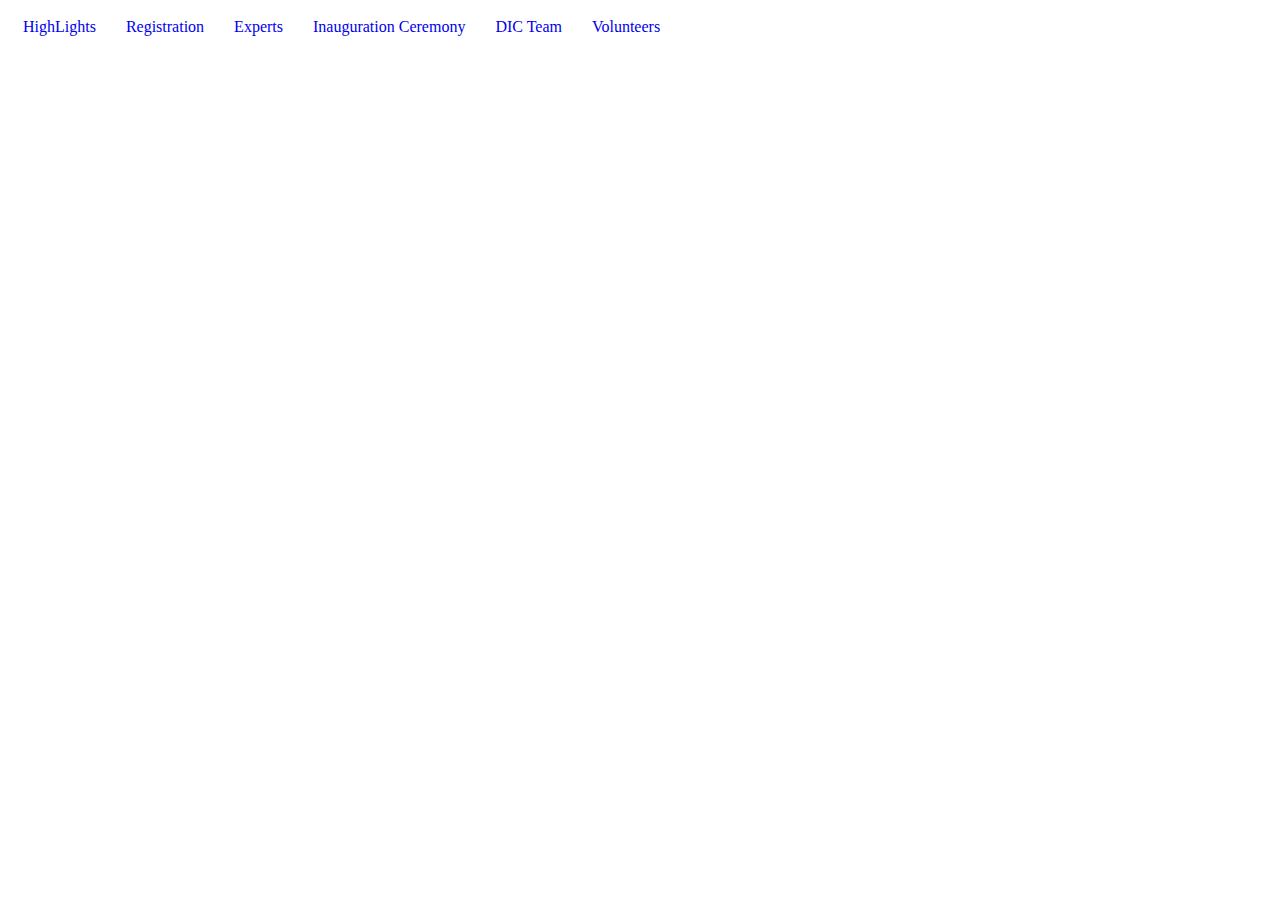
<file: delete.html>
<!DOCTYPE html>
<html lang="en">
<head>
    <meta charset="UTF-8">
    <meta name="viewport" content="width=device-width, initial-scale=1.0">
    <title>Navigation Example</title>
    <style>
        .nav {
            display: flex;
            flex-wrap: nowrap;
            overflow-x: auto;
            padding: 0;
            margin: 0;
            list-style: none;
        }

        .nav-item {
            flex: 0 0 auto;
        }

        .nav-link {
            display: block;
            padding: 10px 15px;
            text-decoration: none;
        }
    </style>
</head>
<body>
    <ul class="nav">
        <li class="nav-item">
            <a class="nav-link active" href="#highlights">HighLights</a>
        </li>
        <li class="nav-item">
            <a class="nav-link active" href="#registration">Registration</a>
        </li>
        <li class="nav-item">
            <a class="nav-link active" href="#experts">Experts</a>
        </li>
        <li class="nav-item">
            <a class="nav-link active" href="Guest.html">Inauguration Ceremony</a>
        </li>
        <li class="nav-item">
            <a class="nav-link active" href="dicteam.html">DIC Team</a>
        </li>
        <li class="nav-item">
            <a class="nav-link active" href="vol.html">Volunteers</a>
        </li>
    </ul>
</body>
</html>
</file>
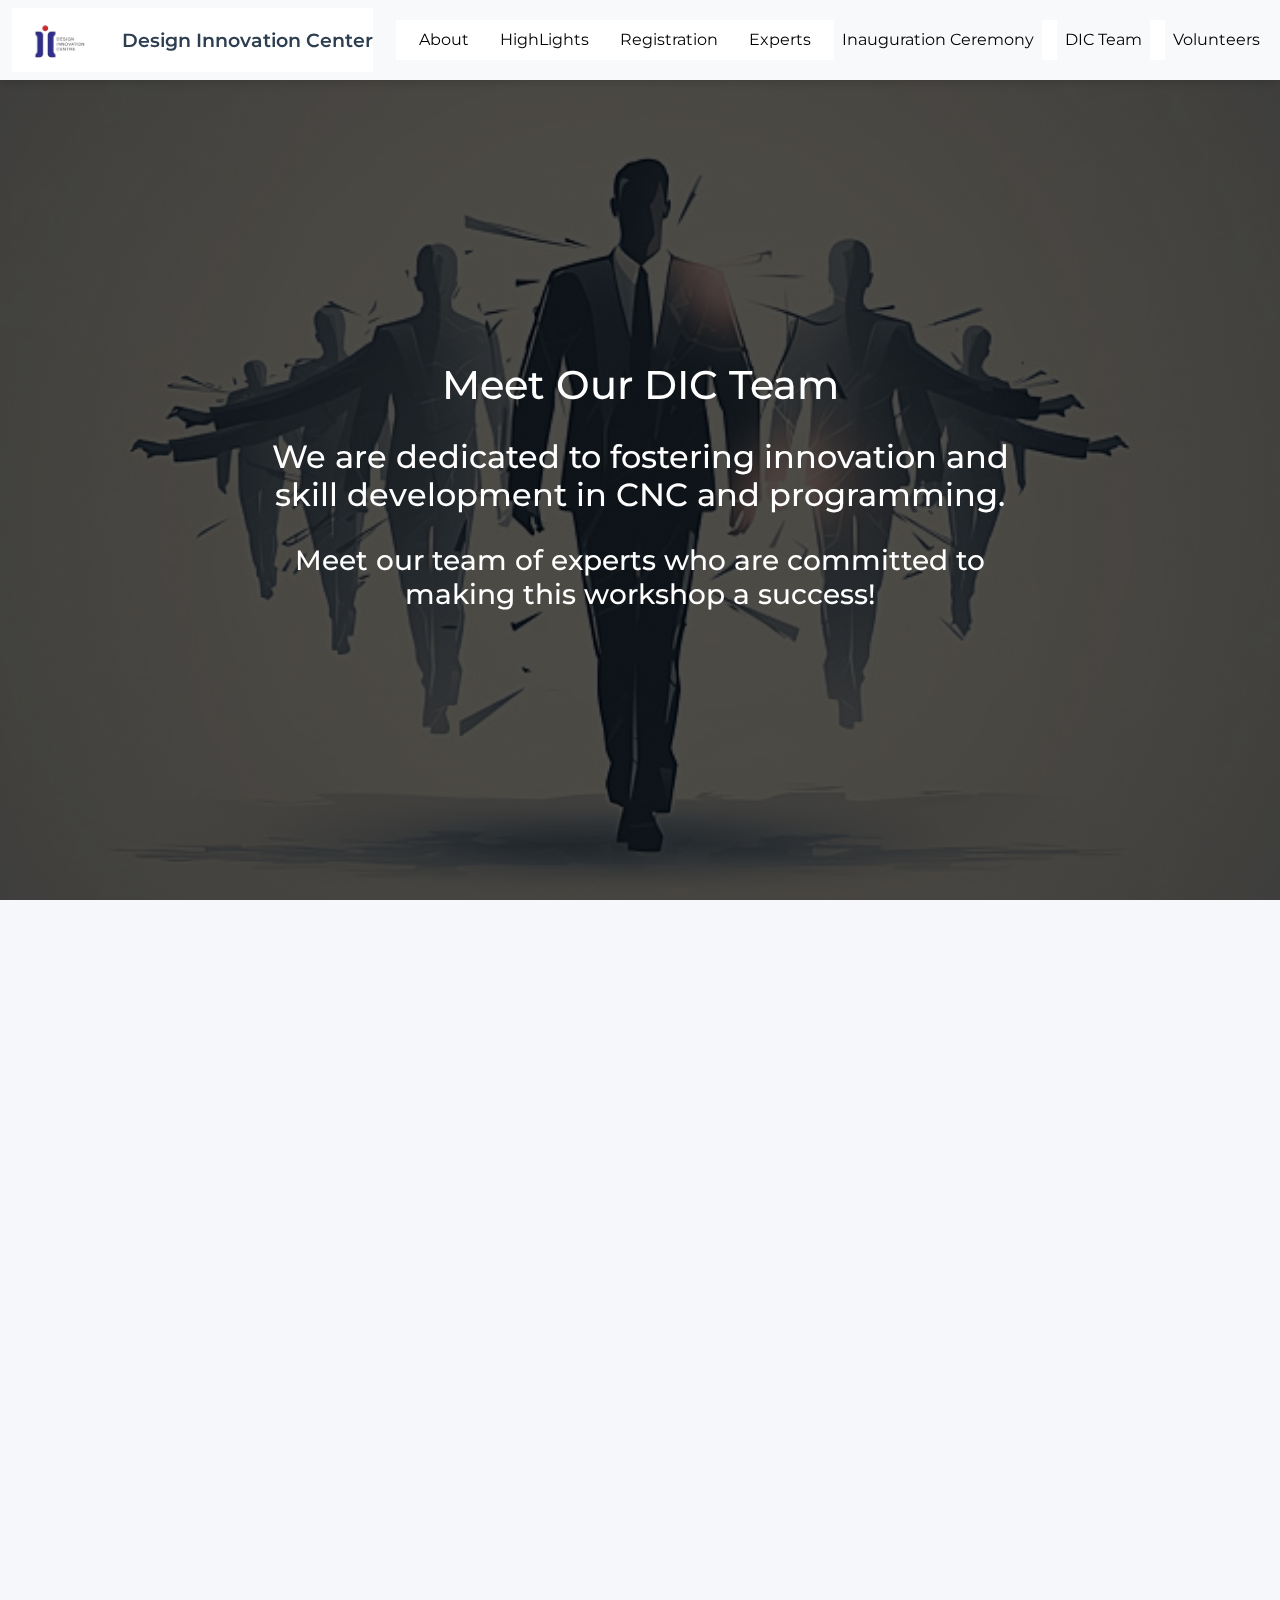
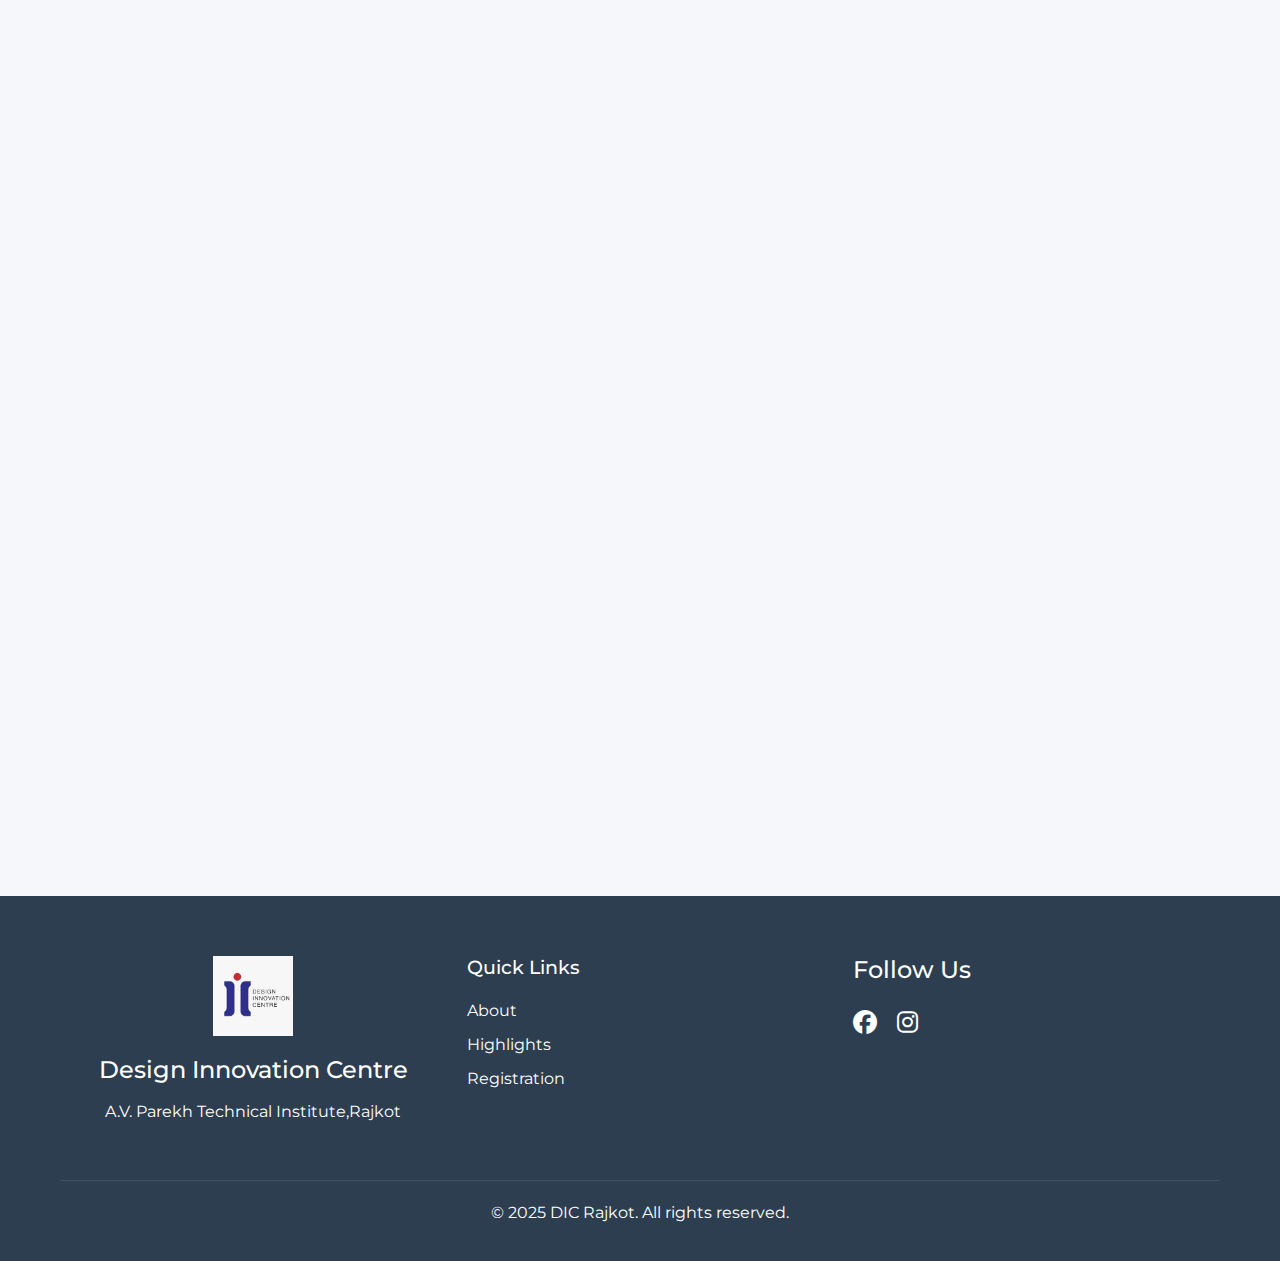
<file: dicteam.html>
<!DOCTYPE html>
<html>

<head>
    <meta charset="UTF-8">

    <meta name="viewport" content="width=device-width, initial-scale=1.0">
    <meta name="description" content="Three Days' Workshop on CNC & Basic Programming at DIC Rajkot">
    <title>CNC Workshop - DIC Rajkot</title>


    <!-- Favicon -->
    <link rel="icon" type="image/x-icon" href="./Institute_logo.png">
    <link href="https://cdn.jsdelivr.net/npm/bootstrap@5.3.3/dist/css/bootstrap.min.css" rel="stylesheet"
        integrity="sha384-QWTKZyjpPEjISv5WaRU9OFeRpok6YctnYmDr5pNlyT2bRjXh0JMhjY6hW+ALEwIH" crossorigin="anonymous">
    <script src="https://cdn.jsdelivr.net/npm/bootstrap@5.3.3/dist/js/bootstrap.bundle.min.js"
        integrity="sha384-YvpcrYf0tY3lHB60NNkmXc5s9fDVZLESaAA55NDzOxhy9GkcIdslK1eN7N6jIeHz"
        crossorigin="anonymous"></script>
    <!-- CSS -->
    <link rel="stylesheet" href="style4.css">

    <!-- Font Awesome -->
    <link rel="stylesheet" href="https://cdnjs.cloudflare.com/ajax/libs/font-awesome/6.5.1/css/all.min.css">

    <!-- Google Fonts -->
    <link
        href="https://fonts.googleapis.com/css2?family=Montserrat:wght@400;500;600;700&family=Roboto:wght@300;400;500&display=swap"
        rel="stylesheet">

    <!-- AOS Animation -->
    <link href="https://unpkg.com/aos@2.3.1/dist/aos.css" rel="stylesheet">
</head>

<body>
    <!-- Navigation -->
    <!-- <nav class="navbar">
        <div class="container nav-container">
            <div class="logo-container">
                <div class="logo">
                    <img src="./Institute_logo.png" alt="Institute Logo">
                </div>
                <div class="institute-name">
                    A.V. Technical Institute
                </div>
            </div>
            <div class="nav-links">
                <a href="#about">About</a>
                <a href="#highlights">Highlights</a>
                <a href="#registration">Registration</a>
                <a href="#experts">Experts</a>
            </div>
            <button class="mobile-menu" aria-label="Toggle Menu">
                <i class="fas fa-bars"></i>
            </button>
        </div>
    </nav>  
    

     Mobile Navigation -->
    <!--<nav class="mobile-nav">
        <a href="#about">About</a>
        <a href="#highlights">Highlights</a>
        <a href="#registration">Registration</a>
        <a href="#experts">Experts</a>
    </nav> -->
    <nav class="navbar navbar-expand-lg bg-body-tertiary">
        <div class="container-fluid">
            <button class="navbar-toggler navbar-brand align-text-bottom" type="button" data-bs-toggle="collapse"
                data-bs-target="#navbarTogglerDemo03" aria-controls="navbarTogglerDemo03" aria-expanded="false"
                aria-label="Toggle navigation">
                <span class="navbar-toggler-icon float-end"></span>
            </button>
            <div class="collapse navbar-collapse" id="navbarTogglerDemo03">
                <ul class="navbar-nav me-auto mb-2 mb-lg-0">
                    <li class="nav-item">
                        <div class="logo-container">
                            <div class="logo">
                                <img src="./DIC.png" alt="Institute Logo" class="nav-log" style="width: 60px; height: auto;" >
                            </div>
                            <div class="institute-name">
                                Design Innovation Center
                            </div>
                        </div>

                    </li>

                </ul>
                <form class="d-flex" role="search">
                    <ul class="navbar-nav me-auto mb-2 mb-lg-0">
                        <li class="nav-item">
                            <a class="nav-link active" aria-current="page" href="index.html">About</a>

                        </li>
                        <li class="nav-item">
                            <a class="nav-link active" href="index.html">HighLights</a>
                        </li>
                        <li class="nav-item">
                            <a class="nav-link active" href="index.html">Registration</a>
                        </li>
                        <li class="nav-item">
                            <a class="nav-link active" href="index.html ">Experts</a>
                        </li>
                        <li class="nav-item"></li>
                        <a class="nav-link active" href="Guest.html">Inauguration Ceremony</a>
                        </li>
                        <li class="nav-item"></li>
                        <a class="nav-link active" href="dicteam.html">DIC Team</a>
                      </li>
                        <li class="nav-item"></li>
                        <a class="nav-link active" href="Vol.html">Volunteers</a>
                        </li>

                    </ul>
                </form>
            </div>
        </div>
    </nav>
    <!-- Hero Section -->
    <header class="hero" id="home">

        <div class="container hero-content" data-aos="fade-up">
            
            <h1>Meet Our DIC Team</h1>
            <h2 style="margin-top: 29px;">We are dedicated to fostering innovation and skill development in CNC and programming.</h2>

            <div style="margin-top: 30px;">

                <h3>Meet our team of experts who are committed to making this workshop a success!</h3>
                          </div>
            
        </div>
    </header>
    <!-- About Section -->

    <div class="container" style="margin-top: 50px;">
        <div class="section-header" data-aos="fade-up">
            <h3><i class="fas fa-users"></i> Patrons</h3>
        </div>
        <div class="expert-cards">
            <div class="expert-card" data-aos="fade-up">
                <img src="WhatsApp Image 2025-01-19 at 2.45.40 PM.jpeg" alt="Mr. Naushad Ganara" loading="lazy">
                <h4>Dr. Parvez. K. Faruki</h4>
                <p>Head of Department,<br>
                    Information Technology, AVPTI- Rajkot<br>
                </p>
                <!-- <div class="expert-social">
                    <a href="#" aria-label="LinkedIn"><i class="fab fa-linkedin"></i></a>
                    <a href="#" aria-label="Twitter"><i class="fab fa-twitter"></i></a>
                </div> -->
            </div>
            <div class="expert-card" data-aos="fade-up">
                <img src="vol.jpg" alt="Mr. Raval Rohit" loading="lazy">
                <h4>Dr. P P Kotak</h4>
                <p>Principal<br>
                    AVPTI- Rajkot<br>
                </p>
                <!-- <div class="expert-social">
                    <a href="#" aria-label="LinkedIn"><i class="fab fa-linkedin"></i></a>
                    <a href="#" aria-label="Twitter"><i class="fab fa-twitter"></i></a>
                </div> -->
            </div>
        </div>
    </div>
    
    <div class="container" style="margin-top: 50px;">
        <div class="section-header" data-aos="fade-up">
            <h3><i class="fas fa-users"></i> DIC Team</h3>
        </div>
        <div class="expert-cards">

            <div class="expert-card" data-aos="fade-up">
                <img src="C.jpeg" alt="Mr. Raval Rohit" loading="lazy">
                <h4>Mr. Pragnesh Chavda</h4>
                <p>Lecturer, ME Workshop
                </p>
                <!-- <div class="expert-social">
                    <a href="#" aria-label="LinkedIn"><i class="fab fa-linkedin"></i></a>
                    <a href="#" aria-label="Twitter"><i class="fab fa-twitter"></i></a>
                </div> -->
            </div>            
            <div class="expert-card" data-aos="fade-up">
                <img src="N R.jpeg" alt="Mr. Naushad Ganara" loading="lazy">
                <h4>Mr. Niraj Trivedi </h4>
                <p>Lecturer, CE Department
                </p>
                <!-- <div class="expert-social">
                    <a href="#" aria-label="LinkedIn"><i class="fab fa-linkedin"></i></a>
                    <a href="#" aria-label="Twitter"><i class="fab fa-twitter"></i></a>
                </div> -->
            </div>
           
            <div class="expert-card" data-aos="fade-up">
                <img src="Bh.jpeg" alt="Mr. Naushad Ganara" loading="lazy">
                <h4>Mr. Bhagirath Bhat</h4>
                <p>Lecturer, ICT Department
                </p>
                <!-- <div class="expert-social">
                    <a href="#" aria-label="LinkedIn"><i class="fab fa-linkedin"></i></a>
                    <a href="#" aria-label="Twitter"><i class="fab fa-twitter"></i></a>
                </div> -->
            </div>
            <div class="expert-card" data-aos="fade-up">
                <img src="K H.jpeg" alt="Mr. Raval Rohit" loading="lazy">
                <h4>Mr. Kirit Hothi</h4>
                <p>Lecturer, EC Department
                </p>
                <!-- <div class="expert-social">
                    <a href="#" aria-label="LinkedIn"><i class="fab fa-linkedin"></i></a>
                    <a href="#" aria-label="Twitter"><i class="fab fa-twitter"></i></a>
                </div> -->
            </div>
           <div class="expert-card" data-aos="fade-up">
                <img src="Ka.jpeg" alt="Mr. Naushad Ganara" loading="lazy">
                <h4>Mr. K.W. Katariya </h4>
                <p>Lecturer, Bio-Medical Department
                </p>
                <!-- <div class="expert-social">
                    <a href="#" aria-label="LinkedIn"><i class="fab fa-linkedin"></i></a>
                    <a href="#" aria-label="Twitter"><i class="fab fa-twitter"></i></a>
                </div> -->
            </div>
            <div class="expert-card" data-aos="fade-up">
                <img src="D H.jpeg" alt="Mr. Raval Rohit" loading="lazy">
                <h4>Mr. Dhaval Dhokiya</h4>
                <p>Lecturer, ICT Department
                </p>
                <!-- <div class="expert-social">
                    <a href="#" aria-label="LinkedIn"><i class="fab fa-linkedin"></i></a>
                    <a href="#" aria-label="Twitter"><i class="fab fa-twitter"></i></a>
                </div> -->
            </div>
        </div>
    </div>
    
    
    <footer class="footer" style="margin-top: 50px;">
        <div class="container">
            <div class="footer-content">
                <div class="footer-info">
                    <img src="./DICB.jpeg" alt="Institute Logo">
                    <h3>Design Innovation Centre</h3>
                    <p>A.V. Parekh Technical Institute,Rajkot</p>
                </div>
                <div class="footer-links">
                    <h4>Quick Links</h4>
                    <a href="#about">About</a>
                    <a href="#highlights">Highlights</a>
                    <a href="#registration">Registration</a>

                </div>
                <div class="footer-social">
                    <h4>Follow Us</h4>
                    <div class="social-links">
                        <a href="https://www.facebook.com/avpti.org/" aria-label="Facebook" target="_blank"
                            rel="noopener noreferrer">
                            <i class="fab fa-facebook"></i>
                        </a>
                        <a href="https://www.instagram.com/avptirajkot/" aria-label="Instagram" target="_blank"
                            rel="noopener noreferrer">
                            <i class="fab fa-instagram"></i>
                        </a>
                    </div>
                </div>
            </div>
            <div class="footer-bottom">
                <p>&copy; 2025 DIC Rajkot. All rights reserved.</p>
            </div>
        </div>
    </footer>

</body>
<!-- Scripts -->
<script src="https://unpkg.com/aos@2.3.1/dist/aos.js"></script>
<script src="script.js"></script>
</body>

</html>
</file>
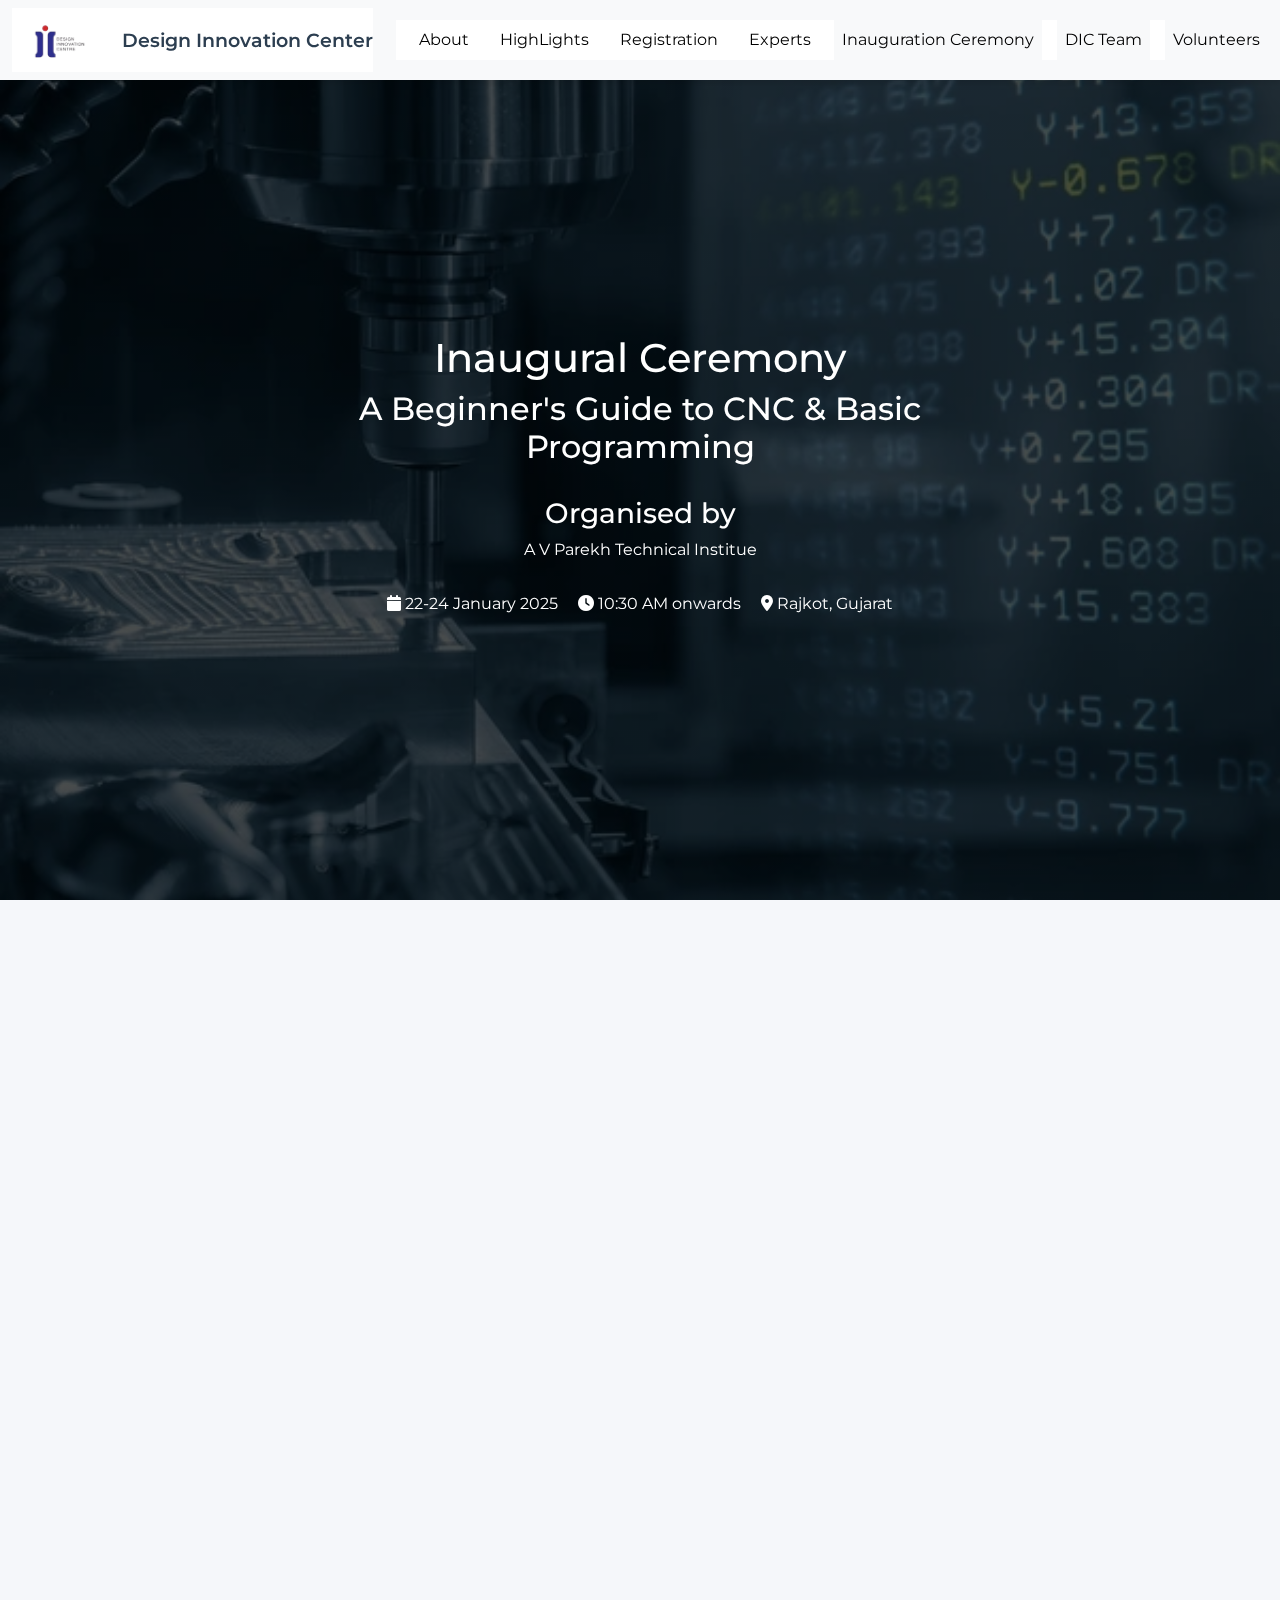
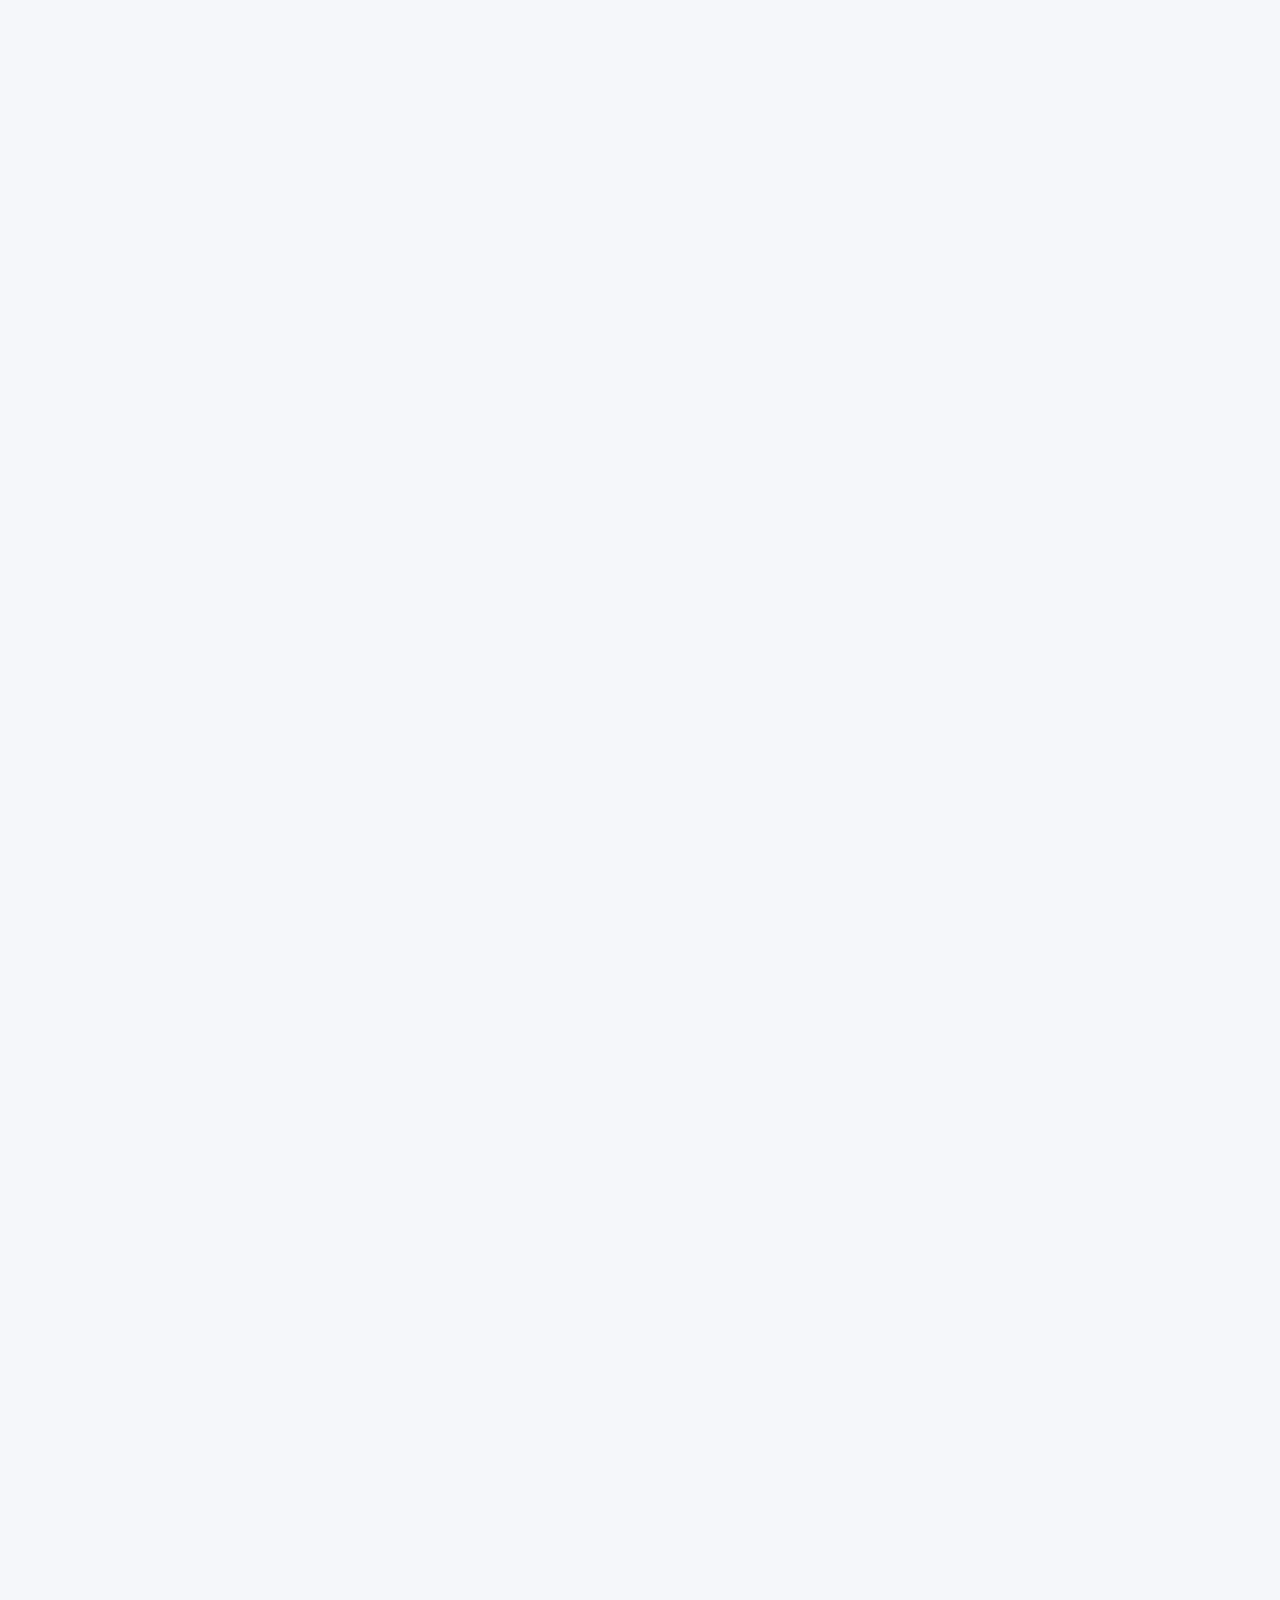
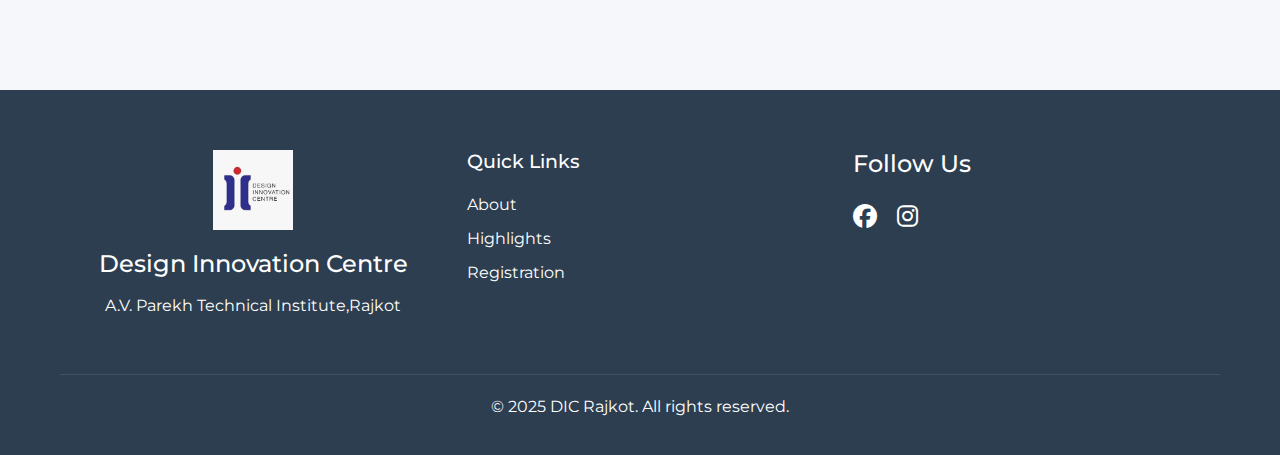
<file: Guest.html>
<!DOCTYPE html>
<html>

<head>
    <meta charset="UTF-8">

    <meta name="viewport" content="width=device-width, initial-scale=1.0">
    <meta name="description" content="Three Days' Workshop on CNC & Basic Programming at DIC Rajkot">
    <title>CNC Workshop - DIC Rajkot</title>


    <!-- Favicon -->
    <link rel="icon" type="image/x-icon" href="./Institute_logo.png">
    <link href="https://cdn.jsdelivr.net/npm/bootstrap@5.3.3/dist/css/bootstrap.min.css" rel="stylesheet"
        integrity="sha384-QWTKZyjpPEjISv5WaRU9OFeRpok6YctnYmDr5pNlyT2bRjXh0JMhjY6hW+ALEwIH" crossorigin="anonymous">
    <script src="https://cdn.jsdelivr.net/npm/bootstrap@5.3.3/dist/js/bootstrap.bundle.min.js"
        integrity="sha384-YvpcrYf0tY3lHB60NNkmXc5s9fDVZLESaAA55NDzOxhy9GkcIdslK1eN7N6jIeHz"
        crossorigin="anonymous"></script>
    <!-- CSS -->
    <link rel="stylesheet" href="style2.css">

    <!-- Font Awesome -->
    <link rel="stylesheet" href="https://cdnjs.cloudflare.com/ajax/libs/font-awesome/6.5.1/css/all.min.css">

    <!-- Google Fonts -->
    <link
        href="https://fonts.googleapis.com/css2?family=Montserrat:wght@400;500;600;700&family=Roboto:wght@300;400;500&display=swap"
        rel="stylesheet">

    <!-- AOS Animation -->
    <link href="https://unpkg.com/aos@2.3.1/dist/aos.css" rel="stylesheet">
</head>

<body>
    <!-- Navigation -->
    <!-- <nav class="navbar">
        <div class="container nav-container">
            <div class="logo-container">
                <div class="logo">
                    <img src="./Institute_logo.png" alt="Institute Logo">
                </div>
                <div class="institute-name">
                    A.V. Technical Institute
                </div>
            </div>
            <div class="nav-links">
                <a href="#about">About</a>
                <a href="#highlights">Highlights</a>
                <a href="#registration">Registration</a>
                <a href="#experts">Experts</a>
            </div>
            <button class="mobile-menu" aria-label="Toggle Menu">
                <i class="fas fa-bars"></i>
            </button>
        </div>
    </nav>  
    

     Mobile Navigation -->
    <!--<nav class="mobile-nav">
        <a href="#about">About</a>
        <a href="#highlights">Highlights</a>
        <a href="#registration">Registration</a>
        <a href="#experts">Experts</a>
    </nav> -->
    <nav class="navbar navbar-expand-lg bg-body-tertiary">
        <div class="container-fluid">
            <button class="navbar-toggler navbar-brand align-text-bottom" type="button" data-bs-toggle="collapse"
                data-bs-target="#navbarTogglerDemo03" aria-controls="navbarTogglerDemo03" aria-expanded="false"
                aria-label="Toggle navigation">
                <span class="navbar-toggler-icon float-end"></span>
            </button>
            <div class="collapse navbar-collapse" id="navbarTogglerDemo03">
                <ul class="navbar-nav me-auto mb-2 mb-lg-0">
                    <li class="nav-item">
                        <div class="logo-container">
                            <div class="logo">
                                <img src="./DIC.png" alt="Institute Logo" class="nav-log" style="width: 60px; height: auto;" >
                            </div>
                            <div class="institute-name">
                                Design Innovation Center
                            </div>
                        </div>

                    </li>

                </ul>
                <form class="d-flex" role="search">
                    <ul class="navbar-nav me-auto mb-2 mb-lg-0">
                        <li class="nav-item">
                            <a class="nav-link active" aria-current="page" href="index.html">About</a>

                        </li>
                        <li class="nav-item">
                            <a class="nav-link active" href="index.html">HighLights</a>
                        </li>
                        <li class="nav-item">
                            <a class="nav-link active" href="index.html">Registration</a>
                        </li>
                        <li class="nav-item">
                            <a class="nav-link active" href="index.html ">Experts</a>
                        </li>
                        <li class="nav-item"></li>
                        <a class="nav-link active" href="Guest.html">Inauguration Ceremony</a>
                        </li>
                        <li class="nav-item"></li>
                        <a class="nav-link active" href="dicteam.html">DIC Team</a>
                      </li>
                        <li class="nav-item"></li>
                        <a class="nav-link active" href="Vol.html">Volunteers</a>
                        </li>

                    </ul>
                </form>
            </div>
        </div>
    </nav>
    <!-- Hero Section -->
    <header class="hero" id="home">

        <div class="container hero-content" data-aos="fade-up">
            <h1>Inaugural Ceremony</h1>
            <h2>A Beginner's Guide to CNC & Basic Programming</h2>

            <div style="margin-top: 30px;">

                <h3>Organised by</h3>
            
                <div></div>
                <span>A V Parekh Technical Institue</span>
            </div>
            <div class="hero-badges">
                <span><i class="fas fa-calendar"></i> 22-24 January 2025</span>
                <span><i class="fas fa-clock"></i> 10:30 AM onwards</span>
                <span><i class="fas fa-map-marker-alt"></i> Rajkot, Gujarat</span>
            </div>

        </div>
    </header>
    <!-- About Section -->

    <section id="experts" class="experts section-padding" style="padding: 10px;">
        <div class="container " style="margin-top: 50px;">
            <div class="section-header" data-aos="fade-up">
                <h3><i class="fas fa-users"></i> Academic guests</h3>
            </div>
            <div class="expert-cards">
                <div class="expert-card" data-aos="fade-up">
                    <img src="k g.webp" alt="Mr. Naushad Ganara" loading="lazy">
                    <h4>Dr. K.G. Maradiya</h4>
                    <p>Principal of GEC, Rajkot</p>
                    <!-- <div class="expert-social">
                        <a href="#" aria-label="LinkedIn"><i class="fab fa-linkedin"></i></a>
                        <a href="#" aria-label="Twitter"><i class="fab fa-twitter"></i></a>
                    </div> -->
                </div>
                <div class="expert-card" data-aos="fade-up">
                    <img src="vol.jpg" alt="Mr. Raval Rohit" loading="lazy">
                    <h4>Dr. A.S. Pandya</h4>
                    <p>Principal of Govt. Polytechnic, Rajkot</p>
                    <!-- <div class="expert-social">
                        <a href="#" aria-label="LinkedIn"><i class="fab fa-linkedin"></i></a>
                        <a href="#" aria-label="Twitter"><i class="fab fa-twitter"></i></a>
                    </div> -->
                </div>
            </div>
            
        </div>

        <div class="container " >
            <div class="expert-cards">
                <div class="expert-card" data-aos="fade-up">
                    <img src="B.B.jpg" alt="Mr. Naushad Ganara" loading="lazy">
                    <h4>Prof. B.B. Kuchhadiya</h4>
                    <p>Head of Department ME at GEC, Rajkot</p>
                    <!-- <div class="expert-social">
                        <a href="#" aria-label="LinkedIn"><i class="fab fa-linkedin"></i></a>
                        <a href="#" aria-label="Twitter"><i class="fab fa-twitter"></i></a>
                    </div> -->
                </div>
                <div class="expert-card" data-aos="fade-up">
                    <img src="kb.jpg" alt="Mr. Raval Rohit" loading="lazy">
                    <h4>Prof. K.B. Rathod</h4>
                    <p>Head of Department EC at GEC, Rajkot</p>
                    <!-- <div class="expert-social">
                        <a href="#" aria-label="LinkedIn"><i class="fab fa-linkedin"></i></a>
                        <a href="#" aria-label="Twitter"><i class="fab fa-twitter"></i></a>
                    </div> -->
                </div>
            </div>
            <div class="expert-card" data-aos="fade-up">
                <img src="vol.jpg" alt="Mr. Raval Rohit" loading="lazy">
                <h4>Father Benny</h4>
                <!-- <div class="expert-social">
                    <a href="#" aria-label="LinkedIn"><i class="fab fa-linkedin"></i></a>
                    <a href="#" aria-label="Twitter"><i class="fab fa-twitter"></i></a>
                </div> -->
            </div>

        </div>

    </section>
   
    <section id="experts" class="experts section-padding" style="padding: 10px;">
        <div class="container " style="margin-top: 50px;">
            <div class="section-header" data-aos="fade-up">
                <h3><i class="fas fa-users"></i> Industry guests</h3>
            </div>
            <div class="expert-cards">
                <div class="expert-card" data-aos="fade-up">
                    <img src="9.jpg" alt="Mr. Naushad Ganara" loading="lazy">
                    <h4>Mr. Aziz khan</h4>
                    <p>CEO of Nine Creation</p>
                    <!-- <div class="expert-social">
                        <a href="#" aria-label="LinkedIn"><i class="fab fa-linkedin"></i></a>
                        <a href="#" aria-label="Twitter"><i class="fab fa-twitter"></i></a>
                    </div> -->
                </div>
                <div class="expert-card" data-aos="fade-up">
                    <img src="nital.jpg" alt="Mr. Raval Rohit" loading="lazy">
                    <h4>Mr. Nital Chanchani</h4>
                    <p>Founder, Vakrangi Infosys</p>
                    <!-- <div class="expert-social">
                        <a href="#" aria-label="LinkedIn"><i class="fab fa-linkedin"></i></a>
                        <a href="#" aria-label="Twitter"><i class="fab fa-twitter"></i></a>
                    </div> -->
                </div>
            </div>
        </div>
        <div class="container " style="margin-top: 50px;">
            
            <div class="expert-cards">
                <div class="expert-card" data-aos="fade-up">
                    <img src="vol.jpg" alt="Mr. Naushad Ganara" loading="lazy">
                    <h4>Mr. SAIF KURESHI</h4>
                    <p> Sub Divisional Engineer Electrical,BSNL</p>
                    
                    <!-- <div class="expert-social">
                        <a href="#" aria-label="LinkedIn"><i class="fab fa-linkedin"></i></a>
                        <a href="#" aria-label="Twitter"><i class="fab fa-twitter"></i></a>
                    </div> -->
                </div>
                           </div>
        </div>
    </section>
   

    <footer class="footer" style="margin-top: 50px;">
        <div class="container">
            <div class="footer-content">
                <div class="footer-info">
                    <img src="DICB.jpeg" alt="Institute Logo">
                    <h3>Design Innovation Centre     </h3>
                    <p>A.V. Parekh Technical Institute,Rajkot</p>
                </div>
                <div class="footer-links">
                    <h4>Quick Links</h4>
                    <a href="#about">About</a>
                    <a href="#highlights">Highlights</a>
                    <a href="#registration">Registration</a>

                </div>
                <div class="footer-social">
                    <h4>Follow Us</h4>
                    <div class="social-links">
                        <a href="https://www.facebook.com/avpti.org/" aria-label="Facebook" target="_blank"
                            rel="noopener noreferrer">
                            <i class="fab fa-facebook"></i>
                        </a>
                        <a href="https://www.instagram.com/avptirajkot/" aria-label="Instagram" target="_blank"
                            rel="noopener noreferrer">
                            <i class="fab fa-instagram"></i>
                        </a>
                    </div>
                </div>
            </div>
            <div class="footer-bottom">
                <p>&copy; 2025 DIC Rajkot. All rights reserved.</p>
            </div>
        </div>
    </footer>

</body>
<!-- Scripts -->
<script src="https://unpkg.com/aos@2.3.1/dist/aos.js"></script>
<script src="script.js"></script>
</body>

</html>
</file>
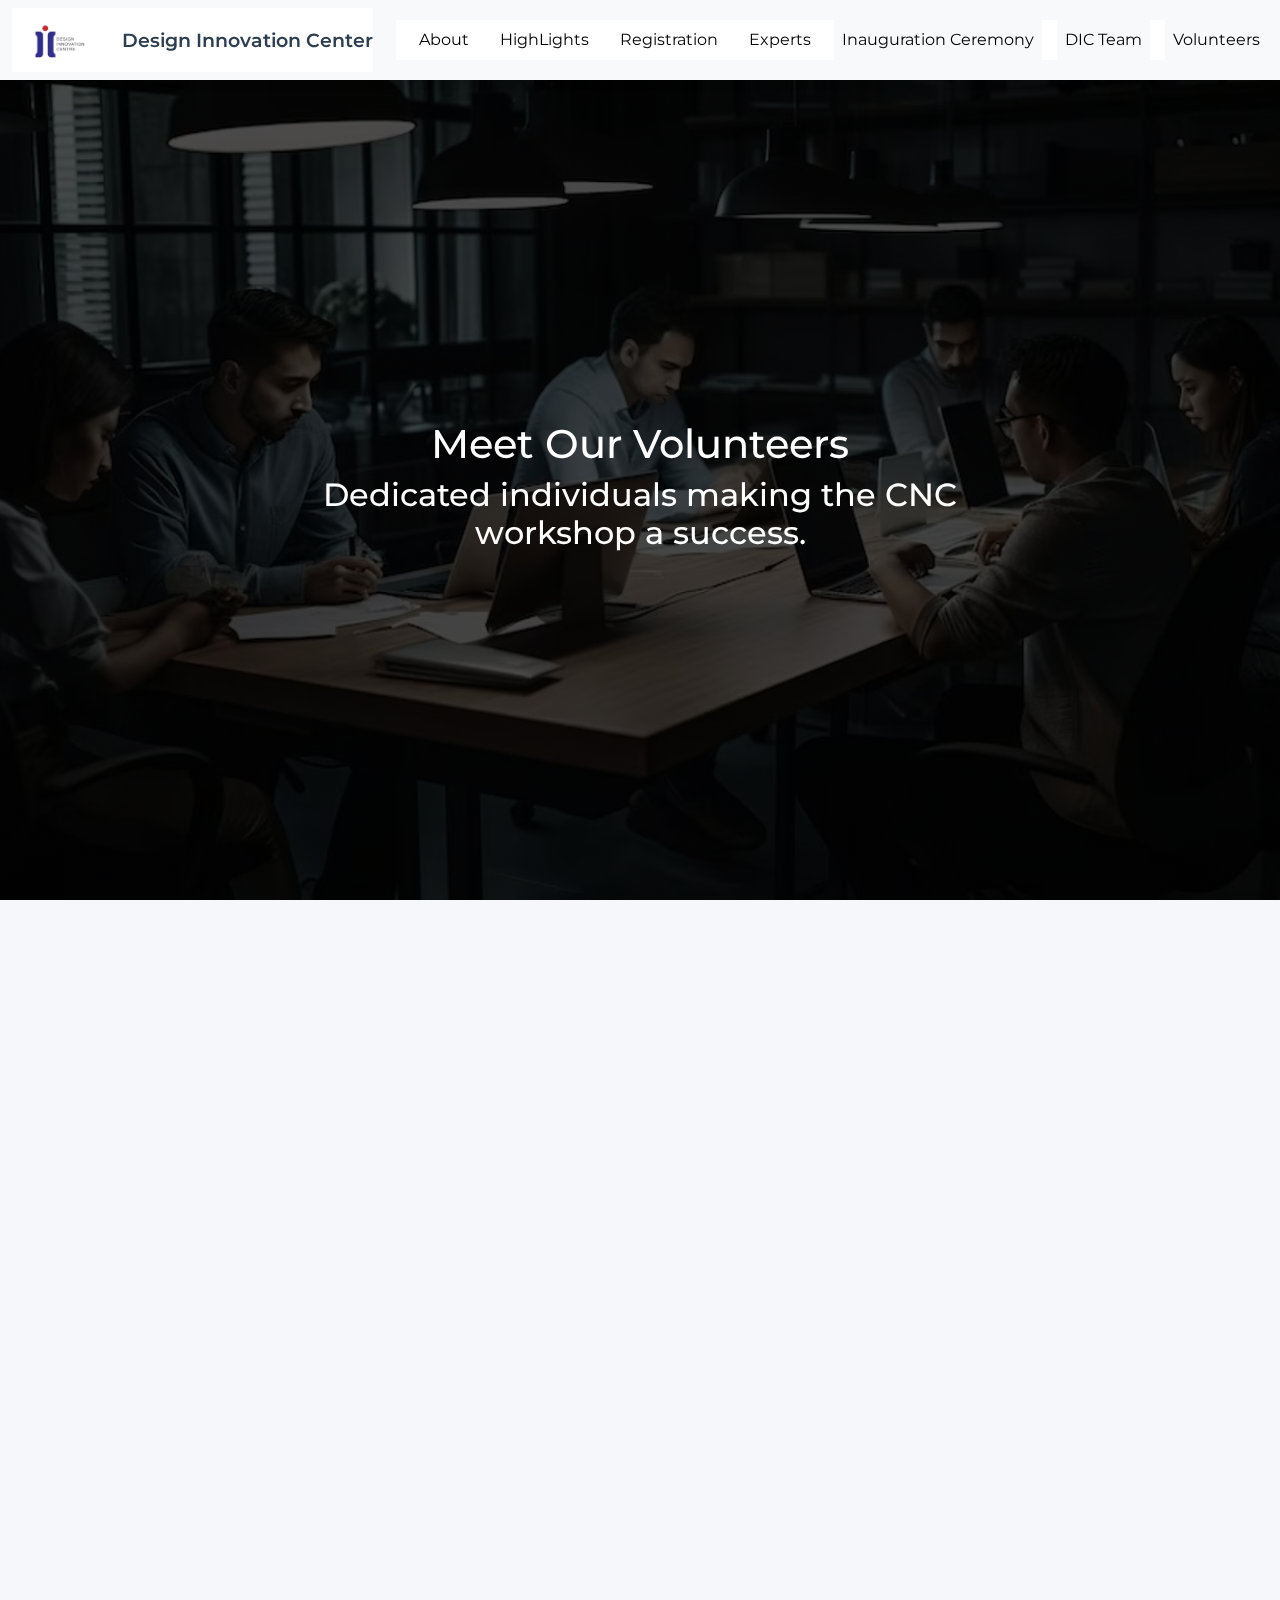
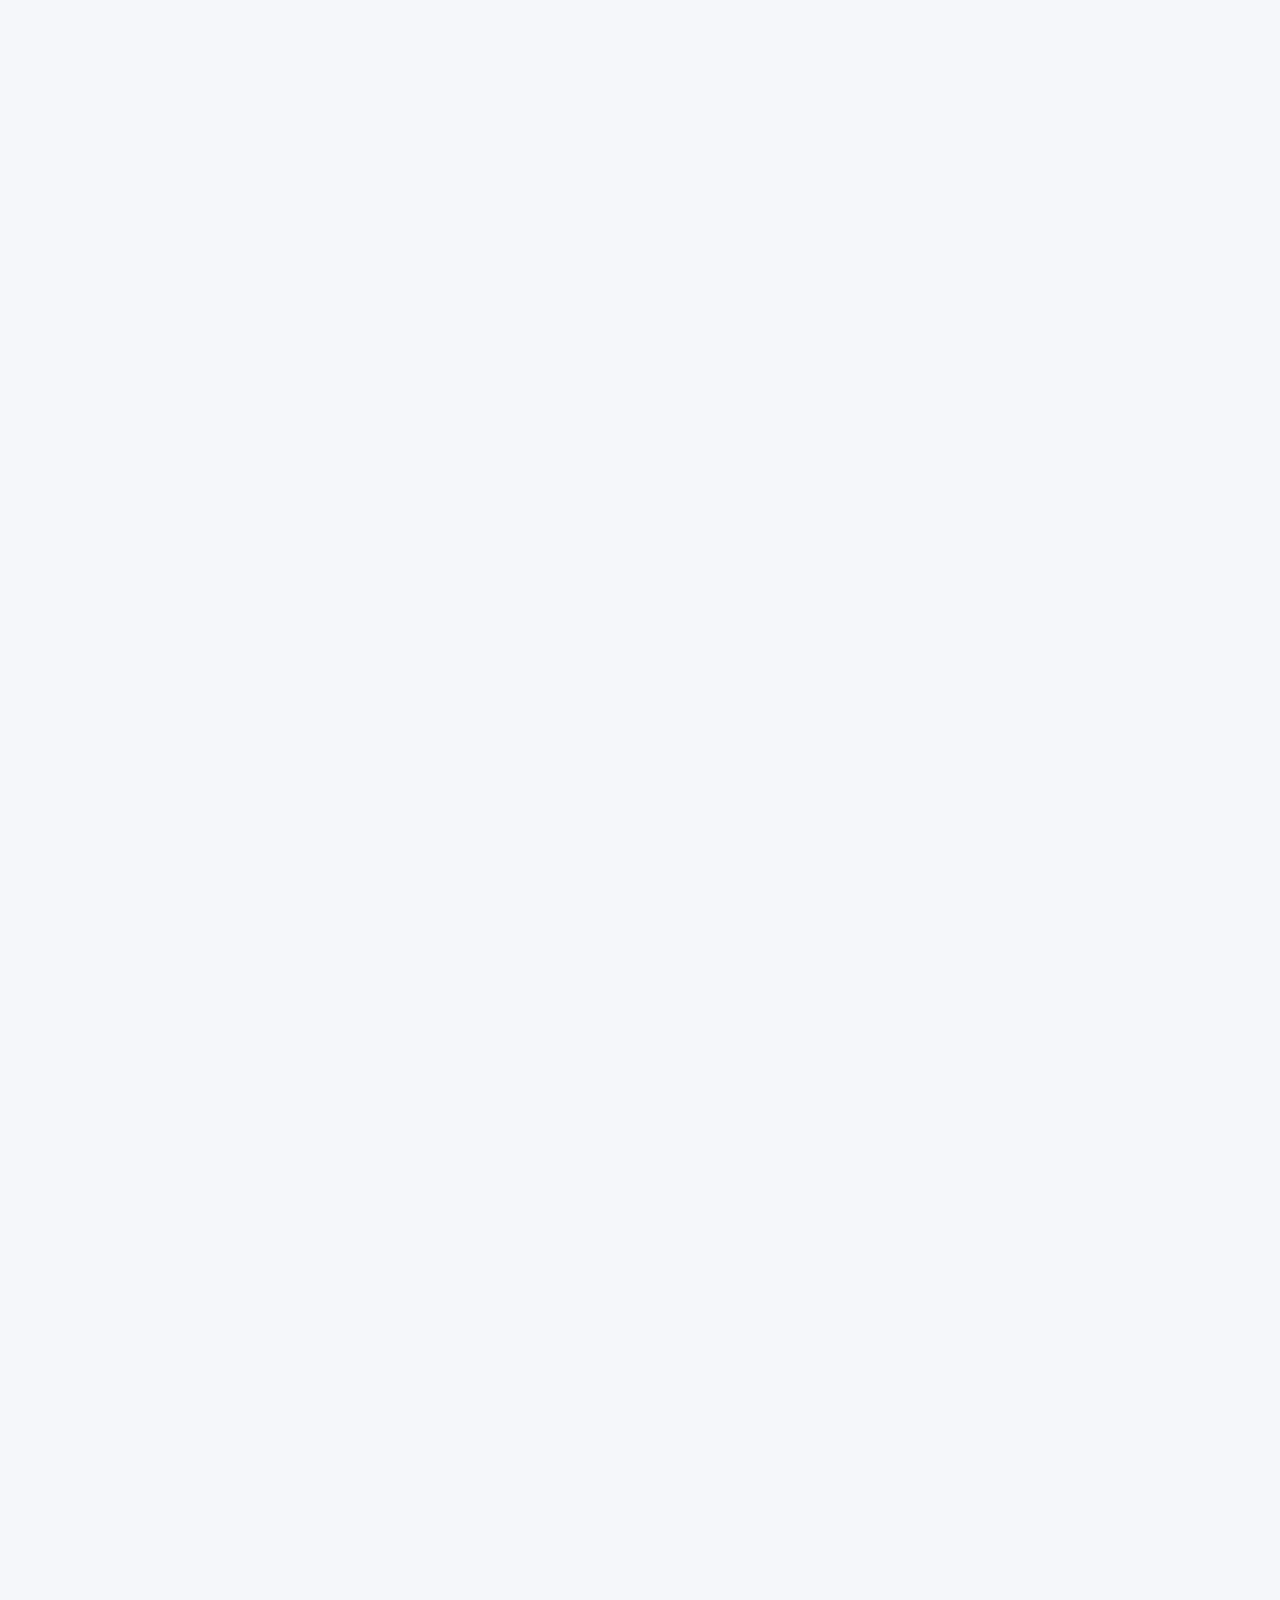
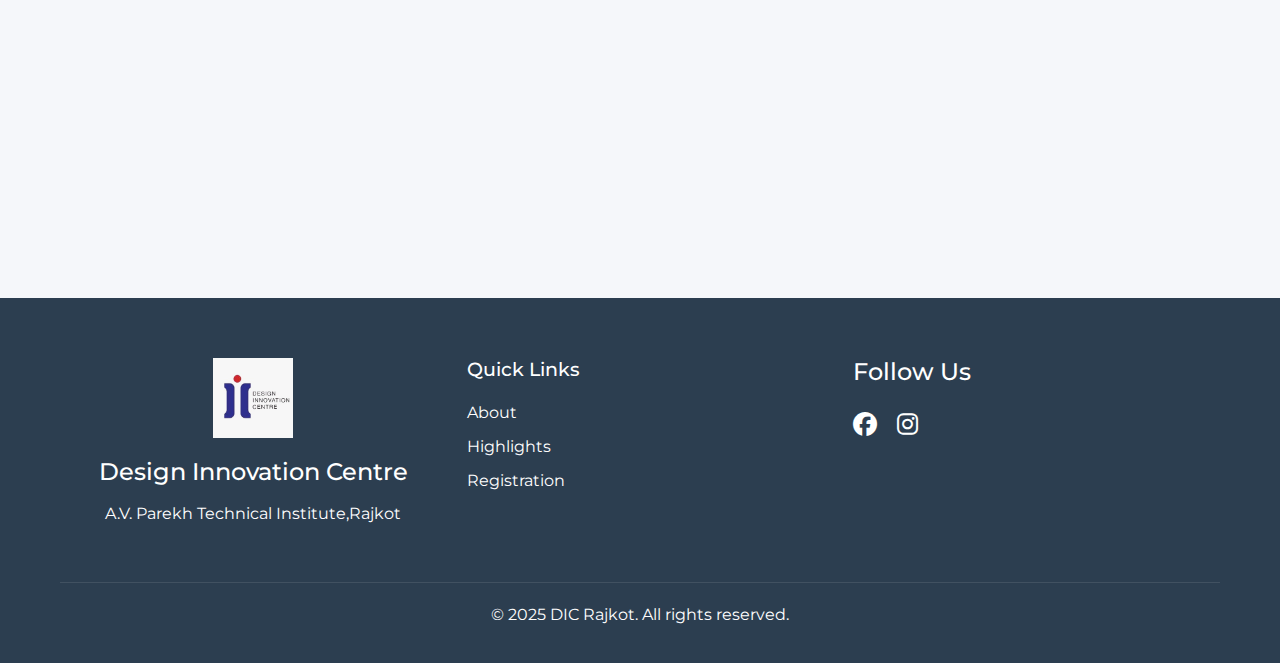
<file: Vol.html>
<!DOCTYPE html>
<html>

<head>
    <meta charset="UTF-8">

    <meta name="viewport" content="width=device-width, initial-scale=1.0">
    <meta name="description" content="Three Days' Workshop on CNC & Basic Programming at DIC Rajkot">
    <title>CNC Workshop - DIC Rajkot</title>


    <!-- Favicon -->
    <link rel="icon" type="image/x-icon" href="./Institute_logo.png">
    <link href="https://cdn.jsdelivr.net/npm/bootstrap@5.3.3/dist/css/bootstrap.min.css" rel="stylesheet"
        integrity="sha384-QWTKZyjpPEjISv5WaRU9OFeRpok6YctnYmDr5pNlyT2bRjXh0JMhjY6hW+ALEwIH" crossorigin="anonymous">
    <script src="https://cdn.jsdelivr.net/npm/bootstrap@5.3.3/dist/js/bootstrap.bundle.min.js"
        integrity="sha384-YvpcrYf0tY3lHB60NNkmXc5s9fDVZLESaAA55NDzOxhy9GkcIdslK1eN7N6jIeHz"
        crossorigin="anonymous"></script>
    <!-- CSS -->
    <link rel="stylesheet" href="style3.css">

    <!-- Font Awesome -->
    <link rel="stylesheet" href="https://cdnjs.cloudflare.com/ajax/libs/font-awesome/6.5.1/css/all.min.css">

    <!-- Google Fonts -->
    <link
        href="https://fonts.googleapis.com/css2?family=Montserrat:wght@400;500;600;700&family=Roboto:wght@300;400;500&display=swap"
        rel="stylesheet">

    <!-- AOS Animation -->
    <link href="https://unpkg.com/aos@2.3.1/dist/aos.css" rel="stylesheet">
</head>

<body>
    <!-- Navigation -->
    <!-- <nav class="navbar">
        <div class="container nav-container">
            <div class="logo-container">
                <div class="logo">
                    <img src="./Institute_logo.png" alt="Institute Logo">
                </div>
                <div class="institute-name">
                    A.V. Technical Institute
                </div>
            </div>
            <div class="nav-links">
                <a href="#about">About</a>
                <a href="#highlights">Highlights</a>
                <a href="#registration">Registration</a>
                <a href="#experts">Experts</a>
            </div>
            <button class="mobile-menu" aria-label="Toggle Menu">
                <i class="fas fa-bars"></i>
            </button>
        </div>
    </nav>  
    

     Mobile Navigation -->
    <!--<nav class="mobile-nav">
        <a href="#about">About</a>
        <a href="#highlights">Highlights</a>
        <a href="#registration">Registration</a>
        <a href="#experts">Experts</a>
    </nav> -->
    <nav class="navbar navbar-expand-lg bg-body-tertiary">
        <div class="container-fluid">
            <button class="navbar-toggler navbar-brand align-text-bottom" type="button" data-bs-toggle="collapse"
                data-bs-target="#navbarTogglerDemo03" aria-controls="navbarTogglerDemo03" aria-expanded="false"
                aria-label="Toggle navigation">
                <span class="navbar-toggler-icon float-end"></span>
            </button>
            <div class="collapse navbar-collapse" id="navbarTogglerDemo03">
                <ul class="navbar-nav me-auto mb-2 mb-lg-0">
                    <li class="nav-item">
                        <div class="logo-container">
                            <div class="logo">
                                <img src="./DIC.png" alt="Institute Logo" class="nav-log" style="width: 60px; height: auto;" >
                            </div>
                            <div class="institute-name">
Design Innovation Center                           </div>
                        </div>

                    </li>

                </ul>
                <form class="d-flex" role="search">
                    <ul class="navbar-nav me-auto mb-2 mb-lg-0">
                        <li class="nav-item">
                            <a class="nav-link active" aria-current="page" href="index.html">About</a>

                        </li>
                        <li class="nav-item">
                            <a class="nav-link active" href="index.html">HighLights</a>
                        </li>
                        <li class="nav-item">
                            <a class="nav-link active" href="index.html">Registration</a>
                        </li>
                        <li class="nav-item">
                            <a class="nav-link active" href="index.html ">Experts</a>
                        </li>
                        <li class="nav-item"></li>
                        <a class="nav-link active" href="Guest.html">Inauguration Ceremony</a>
                        </li>
                        <li class="nav-item"></li>
                        <a class="nav-link active" href="dicteam.html">DIC Team</a>
                      </li>
                        <li class="nav-item"></li>
                        <a class="nav-link active" href="Vol.html">Volunteers</a>
                        </li>

                    </ul>
                </form>
            </div>
        </div>
    </nav>
    <!-- Hero Section -->
    <header class="hero" id="home">

        <div class="container hero-content" data-aos="fade-up">
            <h1>Meet Our Volunteers</h1>
            <h2>Dedicated individuals making the CNC workshop a success.</h2>


    </header>
    <!-- About Section -->

    <div class="container" style="margin-top: 50px;">
        <div class="section-header" data-aos="fade-up" style="margin-top: 10px;">

            <h3><i class="fas fa-users"></i>  Volunteers</i></h3>
            <div class="info-cards">
                <div class="card no-flip" style="width: 18rem;">
                    <img src="Vi.jpg" class="card-img-top" alt="...">
                    <div class="card-body">
                        <p class="card-text">
                        <h5 class="card-title">Vishwa Chauhan </h5>
                        </p>

                        <p>Anchor
                        </p>

                    </div>
                </div>

                <div class="card no-flip" style="width: 18rem;">
                    <img src="T J.jpg" class="card-img-top" alt="...">
                    <div class="card-body">
                        <p class="card-text">
                        <h5 class="card-title">Tulja Dhadaliya</h5>
                        </p>

                        <p>Anchor
                        </p>

                    </div>
                </div>

                <div class="card no-flip" style="width: 18rem;">
                    <img src="Vini.jpg" class="card-img-top" alt="...">
                    <div class="card-body">
                        <p class="card-text">
                        <h5 class="card-title">Vini Ashara </h5>
                        </p>

                        <p>Anchor
                        </p>

                    </div>
                </div>


                <div class="card no-flip" style="width: 18rem;">
                    <img src="Ch.jpg" class="card-img-top" alt="...">
                    <div class="card-body">
                        <p class="card-text">
                        <h5 class="card-title">Chaitanya Thakara</h5>
                        </p>

                        <p>   Coordinator
                        </p>

                    </div>
                </div>

                <div class="card no-flip" style="width: 18rem;">
                    <img src="J T.jpeg" class="card-img-top" alt="...">
                    <div class="card-body">
                        <p class="card-text">
                        <h5 class="card-title">Thakrar Jeet </h5>
                        </p>

                        <p>
                            Coordinator
                        </p>

                    </div>
                </div>

                <div class="card no-flip" style="width: 18rem;">
                    <img src="P S.jpeg" class="card-img-top" alt="...">
                    <div class="card-body">
                        <p class="card-text">
                        <h5 class="card-title">Solanki Priyanshi</h5>
                        </p>

                        <p>Design Team
                        </p>

                    </div>
                </div>


                <div class="card no-flip" style="width: 18rem;">
                    <img src="SA.jpg" class="card-img-top" alt="...">
                    <div class="card-body">
                        <p class="card-text">
                        <h5 class="card-title"> Kacha Sarang</h5>
                        </p>

                        <p>Photographer
                        </p>

                    </div>
                </div>
                <div class="card no-flip" style="width: 18rem;">
                    <img src="JhP.jpeg".jpg" class="card-img-top" alt="...">
                    <div class="card-body">
                        <p class="card-text">
                        <h5 class="card-title">Pithadiya Janvi </h5>
                        </p>

                        <p>Web Developer
                        </p>

                    </div>
                </div>



                <div class="card no-flip" style="width: 18rem;">
                    <img src="BH.jpg" class="card-img-top" alt="...">
                    <div class="card-body">
                        <p class="card-text">
                        <h5 class="card-title">Bhavyaa Oza</h5>
                        </p>

                        <p>Registration Team
                        </p>

                    </div>
                </div>
                <div class="card no-flip" style="width: 18rem;">
                    <img src="Archive.jpg".jpg" class="card-img-top" alt="...">
                    <div class="card-body">
                        <p class="card-text">
                        <h5 class="card-title">Vithalani Archiv</h5>
                        </p>

                        <p>Photographer
                        </p>

                    </div>
                </div>
                <div class="card no-flip" style="width: 18rem;">
                    <img src="D.jpeg" class="card-img-top" alt="...">
                    <div class="card-body">
                        <p class="card-text">
                        <h5 class="card-title">Shah Stuti</h5>
                        </p>

                        <p>Registration Team
                        </p>

                    </div>
                </div>

                <div class="card no-flip" style="width: 18rem;">
                    <img src="M.jpeg".jpg" class="card-img-top" alt="...">
                    <div class="card-body">
                        <p class="card-text">
                        <h5 class="card-title">Lakhani Misri </h5>
                        </p>

                        <p>Design Team
                        </p>

                    </div>

                </div>
            </div>
        </div>

    </div>



    <footer class="footer" style="margin-top: 50px;">
        <div class="container">
            <div class="footer-content">
                <div class="footer-info">
                    <img src="DICB.jpeg" alt="Institute Logo">
                    <h3>Design Innovation Centre</h3>
                    <p>A.V. Parekh Technical Institute,Rajkot</p>
                </div>
                <div class="footer-links">
                    <h4>Quick Links</h4>
                    <a href="#about">About</a>
                    <a href="#highlights">Highlights</a>
                    <a href="#registration">Registration</a>

                </div>
                <div class="footer-social">
                    <h4>Follow Us</h4>
                    <div class="social-links">
                        <a href="https://www.facebook.com/avpti.org/" aria-label="Facebook" target="_blank"
                            rel="noopener noreferrer">
                            <i class="fab fa-facebook"></i>
                        </a>

                        <a href="https://www.instagram.com/avptirajkot/" aria-label="Instagram" target="_blank"
                            rel="noopener noreferrer">
                            <i class="fab fa-instagram"></i>
                        </a>
                    </div>
                </div>
            </div>
            <div class="footer-bottom">
                <p>&copy; 2025 DIC Rajkot. All rights reserved.</p>
            </div>
        </div>
    </footer>

</body>
<!-- Scripts -->
<script src="https://unpkg.com/aos@2.3.1/dist/aos.js"></script>
<script src="script.js"></script>
</body>

</html>
</file>
<file: style4.css>
:root {
    --primary-color: #2c3e50;
    --secondary-color: #3498db;
    --accent-color: #e74c3c;
    --background-color: #f5f7fa;
    --text-color: #2c3e50;
    --light-text: #ffffff;
    --footer-bg: #2c3e50;
    --card-bg: #ffffff;
    --shadow: 0 4px 6px rgba(0, 0, 0, 0.1);
}

/* Global Styles */
body {
    margin: 0;
    padding: 0;
    background-color: var(--background-color);
    font-family: 'Montserrat', sans-serif;
    color: var(--text-color);
}
.navbar.navbar-expand-lg.bg-body-tertiary .navbar-collapse.show {
    background-color: white; /* Set the background color to red */
}

/* Enhanced Navbar */
.navbar {
    background: rgba(255, 255, 255, 0.95);
    backdrop-filter: blur(10px);
    padding: 15px 0;
    position: fixed;
    width: 100%;
    top: 0;
    z-index: 1000;
    box-shadow: var(--shadow);
}

.nav-container {
    display: flex;
    justify-content: space-between;
    align-items: center;
    max-width: 1200px;
    margin: 0 auto;
    padding: 0 20px;
}

.nav-links {
    display: flex;
    gap: 30px;
}

.nav-links a {
    color: var(--text-color);
    text-decoration: none;
    font-weight: 500;
    padding: 8px 15px;
    border-radius: 5px;
    transition: all 0.3s ease;
}

.nav-links a:hover {
    background: var(--secondary-color);
    color: var(--light-text);
}
/* Default navbar background */
.navbar {
    background-color: white; /* Change this to your desired default color */
    transition: background-color 0.3s ease; /* Smooth transition for background color */
}
.nav-item{
    background-color: white;
    color: black;
    padding-left: 15px;
}
.nav-log{
    padding-top: 5px;
}
/* Expanded navbar background */
.navbar.show {
    background-color: white; /* Change this to the desired background color when expanded */
}

/* Optional: Change text color when expanded */
.navbar.show .nav-link {
    color: #000; /* Change this to your desired text color */
}

/* Optional: Change the color of the logo when expanded */
.navbar.show .logo img {
    filter: brightness(0) invert(1); /* Adjust logo color if needed */
    background-color: white;
}
/* Hero Section with Better Background */
/* Hero Section with Better Background */

.hero {
    background: linear-gradient(rgba(0, 0, 0, 0.7), rgba(0, 0, 0, 0.7)),
                url('Team.jpg') center/cover;
    background-size: cover; /* Ensure the image covers the entire section */
    min-height: 100vh;
    display: flex;
    align-items: center;
    justify-content: center;
    color: var(--light-text);
    text-align: center;
    padding-top: 80px;
}/* Enhanced Expert Cards */
.expert-cards {
    display: grid;
    grid-template-columns: repeat(auto-fit, minmax(250px, 1fr));
    gap: 30px;
    padding: 40px 0;
}

.expert-card {
    background: var(--card-bg);
    border-radius: 15px;
    padding: 30px;
    text-align: center;
    transition: transform 0.3s ease;
    box-shadow: var(--shadow);
}

.expert-card:hover {
    transform: translateY(-10px);
}

.expert-card img {
    width: 200px;
    height: 200px;
    border-radius: 50%;
    object-fit: cover;
    margin-bottom: 20px;
    border: 5px solid var(--secondary-color);
    box-shadow: 0 0 20px rgba(52, 152, 219, 0.3);
}

.expert-card h4 {
    color: var(--primary-color);
    margin: 15px 0;
    font-size: 1.5rem;
}

.expert-social {
    display: flex;
    justify-content: center;
    gap: 15px;
    margin-top: 20px;
}

.expert-social a {
    color: var(--secondary-color);
    font-size: 1.5rem;
    transition: color 0.3s ease;
}

.expert-social a:hover {
    color: var(--accent-color);
}

/* Enhanced Footer */
.footer {
    background: var(--footer-bg);
    color: var(--light-text);
    padding: 60px 0 20px;
}

.footer-content {
    max-width: 1200px;
    margin: 0 auto;
    padding: 0 20px;
    display: grid;
    grid-template-columns: repeat(auto-fit, minmax(250px, 1fr));
    gap: 40px;
}

.footer-info img {
    margin-bottom: 20px;
    max-width: 200px;
}

.footer-info h3 {
    font-size: 1.5rem;
    margin-bottom: 15px;
}

.footer-links {
    display: flex;
    flex-direction: column;
}

.footer-links h4 {
    margin-bottom: 20px;
    font-size: 1.2rem;
}

.footer-links a {
    color: var(--light-text);
    text-decoration: none;
    margin-bottom: 10px;
    transition: color 0.3s ease;
}

.footer-links a:hover {
    color: var(--secondary-color);
}

.footer-social h4 {
    margin-bottom: 20px;
}

.social-links {
    display: flex;
    gap: 20px;
}

.social-links a {
    color: var(--light-text);
    font-size: 1.5rem;
    transition: transform 0.3s ease;
}

.social-links a:hover {
    transform: translateY(-5px);
    color: var(--secondary-color);
}

.footer-bottom {
    text-align: center;
    margin-top: 40px;
    padding-top: 20px;
    border-top: 1px solid rgba(255, 255, 255, 0.1);
}

/* Section Styling */
.section-padding {
    padding: 80px 0;
}

.section-header {
    text-align: center;
    margin-bottom: 40px;
}

.section-header h3 {
    font-size: 2rem;
    color: var(--primary-color);
    margin-bottom: 20px;
}

/* Responsive Design */
@media (max-width: 768px) {
    .nav-links {
        display: none;
    }
    
    .mobile-menu {
        display: block;
    }
    
    .expert-card img {
        width: 150px;
        height: 150px;
    }
    
    .footer-content {
        grid-template-columns: 1fr;
        text-align: center;
    }
    
    .footer-info img {
        margin: 0 auto 20px;
    }
    
    .social-links {
        justify-content: center;
    }
}

/* Mobile Navigation */
.mobile-nav {
    display: none;
    position: fixed;
    top: 80px;
    left: 0;
    right: 0;
    background: var(--card-bg);
    padding: 20px;
    box-shadow: var(--shadow);
}

.mobile-nav.active {
    display: block;
}

.mobile-nav a {
    display: block;
    padding: 15px;
    color: var(--text-color);
    text-decoration: none;
    text-align: center;
    border-bottom: 1px solid rgba(0, 0, 0, 0.1);
}

.mobile-nav a:last-child {
    border-bottom: none;
}

.mobile-menu {
    display: none;
    background: none;
    border: none;
    font-size: 1.5rem;
    color: var(--text-color);
    cursor: pointer;
}

/* Common Section Styles */
.section-padding {
    padding: 100px 20px;
    background: var(--background-color);
}

.section-box {
    background: var(--card-bg);
    border-radius: 20px;
    box-shadow: 0 10px 30px rgba(0, 0, 0, 0.1);
    padding: 40px;
    margin: 20px auto;
    max-width: 1200px;
    position: relative;
    overflow: hidden;
}

.section-box::before {
    content: '';
    position: absolute;
    top: 0;
    left: 0;
    width: 5px;
    height: 100%;
    background: var(--secondary-color);
}

/* About Section */
.about .section-box {
    display: grid;
    grid-template-columns: repeat(auto-fit, minmax(300px, 1fr));
    gap: 30px;
}

.info-card {
    background: #ffffff;
    border-radius: 15px;
    padding: 30px;
    transition: transform 0.3s ease;
    box-shadow: 0 5px 15px rgba(0, 0, 0, 0.05);
}

.info-card:hover {
    transform: translateY(-5px);
}

.card-icon {
    width: 60px;
    height: 60px;
    background: var(--secondary-color);
    border-radius: 50%;
    display: flex;
    align-items: center;
    justify-content: center;
    margin-bottom: 20px;
}
.no-flip:hover {
    transform: none; /* Prevent any transform on hover */
}
.sz{
    padding: 10px;
}
.card-icon2 {
    width: 10%;
    height: 60px;
    background: var(--secondary-color);
    border-radius: 50%;
    display: flex;
    align-items: center;
    justify-content: center;
    margin-bottom: 20px;
}
.card-icon i {
    color: white;
    font-size: 24px;
}

/* Highlights Section */
.highlights .section-box {
    background: linear-gradient(145deg, #ffffff, #f5f7fa);
}

.highlights-grid {
    display: grid;
    grid-template-columns: repeat(auto-fit, minmax(280px, 1fr));
    gap: 25px;
}

.highlight-card {
    background: white;
    border-radius: 15px;
    overflow: hidden;
    transition: all 0.3s ease;
    box-shadow: 0 5px 15px rgba(0, 0, 0, 0.05);
}

.highlight-card:hover {
    transform: translateY(-5px);
    box-shadow: 0 10px 20px rgba(0, 0, 0, 0.1);
}

.highlight-card img {
    width: 100%;
    height: 200px;
    object-fit: cover;
}

.highlight-content {
    padding: 20px;
}

/* Registration Section */
.registration .section-box {
    background: linear-gradient(to right, #ffffff, #f8f9fa);
}

/* Pricing Section Container */
.pricing-section {
    padding: 80px 0;
    background: #f8f9fa;
}

/* Flip Card Container */
.pricing-cards {
    max-width: 1200px;
    margin: 0 auto;
    display: grid;
    grid-template-columns: repeat(auto-fit, minmax(300px, 1fr));
    gap: 40px;
    padding: 20px;
    perspective: 1000px;
}

/* Individual Card */
.pricing-card {
    height: 450px;
    margin: 20px auto;
    width: 100%;
    max-width: 350px;
}

.pricing-card-inner {
    position: relative;
    width: 100%;
    height: 100%;
    text-align: center;
    transition: transform 0.6s;
    transform-style: preserve-3d;
    cursor: pointer;
}

.pricing-card:hover .pricing-card-inner {
    transform: rotateY(180deg);
}

/* Card Faces Common Styles */
.pricing-card-front, 
.pricing-card-back {
    position: absolute;
    width: 100%;
    height: 100%;
    backface-visibility: hidden;
    border-radius: 20px;
    padding: 30px;
    display: flex;
    flex-direction: column;
    justify-content: center;
    align-items: center;
}

/* Front Face */
.pricing-card-front {
    background: white;
    box-shadow: 0 5px 20px rgba(0,0,0,0.1);
}

.card-header {
    margin-bottom: 30px;
}

.card-header i {
    font-size: 3.5rem;
    margin-bottom: 20px;
    color: var(--secondary-color);
    animation: iconFloat 3s ease-in-out infinite;
}

.card-header h4 {
    font-size: 1.8rem;
    color: var(--primary-color);
    margin: 0;
}

.price {
    font-size: 4rem;
    font-weight: 700;
    color: var(--primary-color);
    margin: 20px 0;
    position: relative;
}

.price::before {
    content: '₹';
    font-size: 2rem;
    position: absolute;
    top: 0;
    left: -20px;
}

.hover-hint {
    position: absolute;
    bottom: 30px;
    color: #666;
    font-size: 0.9rem;
    display: flex;
    align-items: center;
    gap: 5px;
}

/* Back Face */
.pricing-card-back {
    background: linear-gradient(145deg, var(--secondary-color), var(--primary-color));
    transform: rotateY(180deg);
    color: white;
}

.pricing-card.student .pricing-card-back {
    background: linear-gradient(145deg, #3498db, #2980b9);
}

.pricing-card.professional .pricing-card-back {
    background: linear-gradient(145deg, #e74c3c, #c0392b);
}

/* Features List */
.features {
    list-style: none;
    padding: 0;
    margin: 40px 0;
}

.features li {
    margin: 20px 0;
    font-size: 1.2rem;
    display: flex;
    align-items: center;
    gap: 10px;
    opacity: 0;
    animation: slideIn 0.5s ease-out forwards;
}

.features li i {
    color: #fff;
}

/* Register Button */
.register-btn {
    background: white;
    color: var(--primary-color);
    padding: 15px 35px;
    border-radius: 30px;
    text-decoration: none;
    font-weight: 600;
    font-size: 1.1rem;
    transition: all 0.3s ease;
    display: flex;
    align-items: center;
    gap: 10px;
    margin-top: 20px;
}

.register-btn:hover {
    transform: translateY(-3px);
    box-shadow: 0 5px 15px rgba(0,0,0,0.2);
}

/* Animations */
@keyframes iconFloat {
    0%, 100% { transform: translateY(0); }
    50% { transform: translateY(-10px); }
}

@keyframes slideIn {
    from {
        opacity: 0;
        transform: translateX(-20px);
    }
    to {
        opacity: 1;
        transform: translateX(0);
    }
}

/* Animation Delays */
.features li:nth-child(1) { animation-delay: 0.2s; }
.features li:nth-child(2) { animation-delay: 0.4s; }
.features li:nth-child(3) { animation-delay: 0.6s; }

/* Responsive Design */
@media (max-width: 768px) {
    .pricing-card {
        height: 400px;
    }

    .card-header i {
        font-size: 3rem;
    }

    .price {
        font-size: 3rem;
    }

    .features li {
        font-size: 1.1rem;
    }

    .register-btn {
        padding: 12px 30px;
        font-size: 1rem;
    }
}

/* Accessibility */
@media (prefers-reduced-motion: reduce) {
    .pricing-card-inner {
        transition: none;
    }
    
    .pricing-card-front .card-header i {
        animation: none;
    }
}

/* Experts Section */
.experts .section-box {
    background: linear-gradient(145deg, #ffffff, #f5f7fa);
}

.expert-cards {
    display: grid;
    grid-template-columns: repeat(auto-fit, minmax(280px, 1fr));
    gap: 30px;
}

.expert-card {
    background: white;
    border-radius: 15px;
    padding: 30px;
    text-align: center;
    transition: all 0.3s ease;
    box-shadow: 0 5px 15px rgba(0, 0, 0, 0.05);
}

.expert-card img {
    width: 180px;
    height: 180px;
    border-radius: 50%;
    border: 5px solid var(--secondary-color);
    margin-bottom: 20px;
    object-fit: cover;
}

/* Contact Section */
.contact .section-box {
    background: transparent;
    box-shadow: none;
}

.contact-info {
    background: white;
    border-radius: 15px;
    padding: 40px;
    box-shadow: 0 5px 15px rgba(0, 0, 0, 0.05);
    max-width: 500px;
    margin: 0 auto;
}

.contact-info h4 {
    color: var(--primary-color);
    font-size: 1.5rem;
    margin-bottom: 25px;
    position: relative;
}

.contact-info h4::after {
    content: '';
    position: absolute;
    bottom: -10px;
    left: 50%;
    transform: translateX(-50%);
    width: 50px;
    height: 3px;
    background: var(--secondary-color);
}

.contact-info p {
    display: flex;
    align-items: center;
    justify-content: center;
    gap: 15px;
    margin-bottom: 20px;
    font-size: 1.1rem;
}

.contact-info i {
    color: var(--secondary-color);
    font-size: 24px;
}

/* Registration Button Adjustments */
.pricing-card .register-btn {
    width: auto;
    min-width: 200px;
    max-width: 300px;
    margin: 20px auto 0;
    padding: 15px 30px;
    font-size: 1rem;
}

/* Student Registration Button */
.pricing-card.student .register-btn {
    background: linear-gradient(45deg, #3498db, #2980b9);
    font-size: 0.9rem;
    padding: 12px 25px;
}

/* Professional Registration Button */
.pricing-card.professional .register-btn {
    background: linear-gradient(45deg, #e74c3c, #c0392b);
    font-size: 0.9rem;
    padding: 12px 25px;
}

/* Pricing Cards Adjustment */
.pricing-cards {
    display: grid;
    grid-template-columns: repeat(auto-fit, minmax(280px, 1fr));
    gap: 30px;
    max-width: 900px;
    margin: 0 auto;
}

.pricing-card {
    display: flex;
    flex-direction: column;
    align-items: center;
    text-align: center;
}

/* Register Button Container */
.register-btn-container {
    display: flex;
    justify-content: center;
    margin-top: 20px;
}

/* Responsive Adjustments */
@media (max-width: 768px) {
    .contact .section-box {
        padding: 20px;
    }

    .contact-info {
        padding: 30px 20px;
    }

    .pricing-card .register-btn {
        width: 100%;
        max-width: none;
        font-size: 0.85rem;
        padding: 10px 20px;
    }

    .contact-info p {
        font-size: 1rem;
    }
}

/* Additional Contact Styles */
.contact-social {
    margin-top: 30px;
    display: flex;
    justify-content: center;
    gap: 20px;
}

.contact-social a {
    width: 40px;
    height: 40px;
    border-radius: 50%;
    background: var(--secondary-color);
    color: white;
    display: flex;
    align-items: center;
    justify-content: center;
    transition: transform 0.3s ease;
}

.contact-social a:hover {
    transform: translateY(-3px);
}

/* Section Headers */
.section-header {
    text-align: center;
    margin-bottom: 40px;
    position: relative;
}

.section-header h3 {
    font-size: 2.5rem;
    color: var(--primary-color);
    margin-bottom: 20px;
    position: relative;
    display: inline-block;
}

.section-header h3::after {
    content: '';
    position: absolute;
    bottom: -10px;
    left: 50%;
    transform: translateX(-50%);
    width: 80px;
    height: 4px;
    background: var(--secondary-color);
    border-radius: 2px;
}

/* Responsive Adjustments */
@media (max-width: 768px) {
    .section-padding {
        padding: 60px 15px;
    }

    .section-box {
        padding: 20px;
    }

    .section-header h3 {
        font-size: 2rem;
    }

    .expert-card img {
        width: 150px;
        height: 150px;
    }

    .pricing-cards {
        gap: 20px;
    }
}

/* Animation Classes */
.section-box {
    animation: fadeInUp 0.8s ease-out;
}

@keyframes fadeInUp {
    from {
        opacity: 0;
        transform: translateY(20px);
    }
    to {
        opacity: 1;
        transform: translateY(0);
    }
}

/* Container and Global Alignment */
.container {
    max-width: 1200px;
    margin: 0 auto;
    padding: 0 20px;
    width: 100%;
}

/* Section Spacing and Alignment */
.section-padding {
    padding: 100px 0;
}

.section-box {
    margin: 0 auto;
    width: 100%;
    max-width: 1160px; /* 1200px - 40px padding */
    padding: 40px;
}

/* Grid System */
.grid-container {
    display: grid;
    gap: 30px;
    width: 100%;
}

/* Navbar Alignment */
.navbar {
    height: 80px;
    display: flex;
    align-items: center;
}

.nav-container {
    display: flex;
    justify-content: space-between;
    align-items: center;
    height: 100%;
}

.nav-links {
    gap: 30px;
}

/* Hero Section Alignment */
.hero {
    min-height: calc(100vh - 80px);
    margin-top: 80px;
    display: flex;
    align-items: center;
    justify-content: center;
    text-align: center;
    padding: 0;
}

.hero-content {
    max-width: 800px;
    margin: 0 auto;
    padding: 0 20px;
}

.hero-badges {
    display: flex;
    justify-content: center;
    gap: 20px;
    flex-wrap: wrap;
    margin: 30px 0;
}

/* About Section Cards */
.info-cards {
    display: grid;
    grid-template-columns: repeat(auto-fit, minmax(300px, 1fr));
    gap: 30px;
    padding: 20px 0;
}

.info-card {
    border: 1px solid #ccc; /* Optional: Add a border */
    border-radius: 5px; /* Optional: Add rounded corners */
    box-shadow: 0 2px 5px rgba(0, 0, 0, 0.1); /* Optional: Add a shadow */
    padding: 15px; /* Add padding inside the card */
    background-color: #fff; /* Set a background color */
    text-align: center; /* Center the text */
}

.card-icon {
    font-size: 24px; /* Adjust icon size */
    margin-bottom: 10px; /* Space between icon and image */
}

.card-image {
    margin: 10px 0; /* Space around the image */
}

/* Highlights Grid */
.highlights-grid {
    display: grid;
    grid-template-columns: repeat(auto-fit, minmax(300px, 1fr));
    gap: 30px;
    padding: 20px 0;
}

.highlight-card {
    height: 100%;
    display: flex;
    flex-direction: column;
}

.highlight-content {
    flex: 1;
    display: flex;
    flex-direction: column;
    justify-content: space-between;
}

/* Registration Cards */
.pricing-cards {
    display: grid;
    grid-template-columns: repeat(auto-fit, minmax(300px, 1fr));
    gap: 30px;
    padding: 20px 0;
}

.pricing-card {
    height: 100%;
    display: flex;
    flex-direction: column;
}

.features {
    flex: 1;
    display: flex;
    flex-direction: column;
    gap: 15px;
    padding: 20px 0;
}

/* Expert Cards */
.expert-cards {
    display: grid;
    grid-template-columns: repeat(auto-fit, minmax(280px, 1fr));
    gap: 30px;
    padding: 20px 0;
}

.expert-card {
    height: 100%;
    display: flex;
    flex-direction: column;
    align-items: center;
}

/* Contact Section */
.contact-grid {
    display: grid;
    grid-template-columns: repeat(auto-fit, minmax(300px, 1fr));
    gap: 30px;
    padding: 20px 0;
}

.contact-info {
    height: 100%;
    display: flex;
    flex-direction: column;
    justify-content: center;
}

/* Footer Alignment */
.footer {
    padding: 60px 0 20px;
}

.footer-content {
    display: grid;
    grid-template-columns: repeat(auto-fit, minmax(250px, 1fr));
    gap: 40px;
}

.footer-info {
    text-align: center;
}

.coordinator-info {
    margin-top: 20px;
    text-align: center;
}

.coordinator-info p {
    margin: 5px 0;
    color: var(--light-text);
}

/* Section Headers Alignment */
.section-header {
    text-align: center;
    margin-bottom: 50px;
}

/* Responsive Alignments */
@media (max-width: 768px) {
    .section-padding {
        padding: 60px 0;
    }

    .section-box {
        padding: 30px 20px;
    }

    .grid-container {
        gap: 20px;
    }

    .hero-badges {
        flex-direction: column;
        align-items: center;
    }

    .footer-content {
        text-align: center;
    }

    .footer-info,
    .footer-links,
    .footer-social {
        align-items: center;
    }
}

/* Equal Height Cards */
.equal-height {
    display: flex;
    flex-direction: column;
    height: 100%;
}

/* Utility Classes */
.text-center {
    text-align: center;
}

.flex-center {
    display: flex;
    justify-content: center;
    align-items: center;
}

.space-between {
    display: flex;
    justify-content: space-between;
    align-items: center;
}

.gap-20 {
    gap: 20px;
}

.gap-30 {
    gap: 30px;
}

/* Margins and Paddings */
.mb-20 {
    margin-bottom: 20px;
}

.mb-30 {
    margin-bottom: 30px;
}

.mt-20 {
    margin-top: 20px;
}

.mt-30 {
    margin-top: 30px;
}

/* Content Width Control */
.content-width-sm {
    max-width: 600px;
    margin: 0 auto;
}

.content-width-md {
    max-width: 800px;
    margin: 0 auto;
}

.content-width-lg {
    max-width: 1000px;
    margin: 0 auto;
}

/* Registration Button Styles */
.register-btn {
    display: inline-block;
    padding: 15px 30px;
    background: linear-gradient(45deg, var(--secondary-color), var(--accent-color));
    color: white;
    text-decoration: none;
    border-radius: 50px;
    font-weight: 600;
    text-transform: uppercase;
    letter-spacing: 1px;
    transition: all 0.3s ease;
    border: none;
    cursor: pointer;
    box-shadow: 0 4px 15px rgba(0, 0, 0, 0.2);
    position: relative;
    overflow: hidden;
}

.register-btn:hover {
    transform: translateY(-3px);
    box-shadow: 0 6px 20px rgba(0, 0, 0, 0.3);
}

.register-btn:active {
    transform: translateY(-1px);
}

/* Hero CTA Button */
.cta-button {
    display: inline-block;
    padding: 18px 40px;
    background: linear-gradient(45deg, #e74c3c, #c0392b);
    color: white;
    text-decoration: none;
    border-radius: 50px;
    font-weight: 700;
    font-size: 1.1rem;
    text-transform: uppercase;
    letter-spacing: 1px;
    transition: all 0.3s ease;
    box-shadow: 0 4px 15px rgba(231, 76, 60, 0.3);
    position: relative;
    overflow: hidden;
}

.cta-button:hover {
    transform: translateY(-3px);
    box-shadow: 0 6px 20px rgba(231, 77, 60, 0.233);
}

.cta-button::after {
    content: 'Register Now';
    position: absolute;
    top: 0;
    left: 0;
    width: 100%;
    height: 100%;
    display: flex;
    align-items: center;
    justify-content: center;
    background: linear-gradient(45deg, #161414, #e74c3c);
    opacity: 0;
    transition: opacity 0.3s ease;
    z-index: -1; /* Place the pseudo-element behind the button text */
}


.cta-button:hover::after {
    opacity: 1;
}

/* Pricing Card Register Button */
/* Wrapper to enable 3D effect */
.card-wrapper {
    perspective: 1500px; /* Depth of the 3D flip effect */
    width: 100%;
    max-width: 400px; /* Card width */
    margin: 20px auto;
  }
  
  /* Card style with 3D flip */
  .card {
    position: relative;
    width: 100%;
    height: 600px; /* Height of the card */
    border-radius: 15px; /* Rounded corners */
    overflow: hidden;
    transition: transform 0.5s ease;
    transform-style: preserve-3d; /* Enable 3D flip */
    background-color: white; /* White background for the card */
  }
  
  /* Front face of the card */
  .card-front,
  .card-back {
    position: absolute;
    width: 100%;
    height: 150%;
    backface-visibility: hidden; /* Hide the back face when flipped */
    display: flex;
    justify-content: center;
    align-items: center;
    padding: 20px;
    background-color: white; /* Set background to white */
    color: #333; /* Text color */
    font-size: 18px; /* Font size */
    text-align: center;
    flex-direction: column;
  }
  
  .card-front {
    background: linear-gradient(45deg, #3498db, #2980b9); /* Student/Professional Card Background */
  }
  
  .card-back {
    background-color: #f7f7f7; /* Lighter color for back */
    transform: rotateY(180deg); /* Initially, the back is rotated */
  }
  
  /* Hover to flip the card */
  .card:hover {
    transform: rotateY(180deg); /* Flip on hover */
  }
  
  /* Button inside the registration card */
  .register-btn {
    width: 100%;
    padding: 15px 0;
    margin-top: 20px;
    font-size: 18px;
    color: white;
    background-color: #3498db;
    text-transform: uppercase;
    border: none;
    border-radius: 5px;
    cursor: pointer;
    transition: background-color 0.3s ease, transform 0.2s ease;
  }
  
  .register-btn:hover {
    background-color: #2980b9;
    transform: scale(1.05); /* Slight scaling on hover */
  }
  
  /* Disabled state for the register button */
  .register-btn.disabled {
    background-color: #ccc;
    cursor: not-allowed;
  }
  
  /* Scroll-based scaling and curvature on hover */
  .pricing-card {
    transition: transform 0.3s ease, border-radius 0.3s ease;
  }
  
  .pricing-card:hover .card {
    transform: scale(1.1) rotateY(0); /* Card gets bigger and flattens */
    border-radius: 25px; /* Curved corners when hovered */
  }
  
  /* Scale the card size by 10% for both student and professional */
  .pricing-card.student,
  .pricing-card.professional {
    transition: transform 0.3s ease;
  }
  
  .pricing-card.student:hover,
  .pricing-card.professional:hover {
    transform: scale(1.1); /* Increase the card size by 10% */
  }
  
  .pricing-card.student .card-front {
    background: linear-gradient(45deg, #3498db, #2980b9); /* Student Card Background */
  }
  
  /* Specific styles for professional card */
  .pricing-card.professional .card-front {
    background: linear-gradient(45deg, #e74c3c, #c0392b); /* Professional Card Background */
  }
  
  /* Features section within the card */
  .pricing-card .features {
    list-style: none;
    padding: 0;
    margin-top: 30px;
  }
  
  .pricing-card .features li {
    margin: 15px 0;
    display: flex;
    align-items: center;
    justify-content: center;
    gap: 10px;
  }
  
  .pricing-card .features li i {
    color: var(--secondary-color); /* Icon color */
  }
  
  /* Mobile Responsive */
  @media (max-width: 768px) {
    .card {
      height: 400px; /* Smaller height on mobile */
    }
  
    .register-btn {
      padding: 12px;
      font-size: 16px; /* Adjust font size */
    }
    
    /* Card size adjustments for mobile */
    .card-wrapper {
      max-width: 320px;
    }
  
    /* Adjust scaling for mobile */
    .pricing-card.student:hover,
    .pricing-card.professional:hover {
      transform: scale(1.05); /* Reduce the scaling on mobile */
    }
  }
  
/* Institute Logo Styling */
.logo {
    display: flex;
    align-items: center;
}

.logo img {
    height: 60px; /* Adjusted height */
    width: auto;
    object-fit: contain;
}

/* Navbar Logo */
.navbar .logo img {
    height: 50px; /* Slightly smaller in navbar */
    margin-right: 20px;
}

/* Footer Logo */
.footer-info {
    display: flex;
    flex-direction: column;
    align-items: center;
    text-align: center;
}

.footer-info img {
    height: 80px; /* Larger in footer */
    width: auto;
    margin-bottom: 20px;
    object-fit: contain;
}

/* Responsive Logo Adjustments */
@media (max-width: 768px) {
    .logo img {
        height: 40px; /* Smaller on mobile */
    }
    
    .navbar .logo img {
        height: 35px;
    }
    
    .footer-info img {
        height: 60px;
    }
}

/* Logo Container for Better Control */
.logo-container {
    display: flex;
    align-items: center;
    gap: 15px;
}

/* Institute Name Next to Logo */
.institute-name {
    font-size: 1.2rem;
    font-weight: 600;
    color: var(--primary-color);
    display: none; /* Hidden by default, shown on larger screens */
}

@media (min-width: 1024px) {
    .institute-name {
        display: block;
    }
}

/* Pricing Card Animations */
.pricing-card {
    transform: translateY(0);
    transition: all 0.4s ease;
    position: relative;
    overflow: hidden;
    animation: fadeIn 0.8s ease-out;
}

.pricing-card:hover {
    transform: translateY(-10px);
    box-shadow: 0 15px 30px rgba(0, 0, 0, 0.1);
}

/* Card Header Animation */
.pricing-card .card-header {
    position: relative;
    overflow: hidden;
}

.pricing-card .card-header i {
    font-size: 2rem;
    margin-bottom: 15px;
    animation: iconFloat 3s ease-in-out infinite;
}

/* Price Animation */
.pricing-card .price {
    font-size: 3rem;
    font-weight: 700;
    color: var(--primary-color);
    position: relative;
    animation: priceScale 0.5s ease-out;
}

.price::before {
    content: '₹';
    font-size: 1.5rem;
    position: relative;
    top: -15px;
}

/* Features List Animation */
.pricing-card .features li {
    transform: translateX(0);
    transition: transform 0.3s ease;
    animation: slideIn 0.5s ease-out forwards;
    opacity: 0;
}

.pricing-card .features li:nth-child(1) { animation-delay: 0.2s; }
.pricing-card .features li:nth-child(2) { animation-delay: 0.4s; }
.pricing-card .features li:nth-child(3) { animation-delay: 0.6s; }

.pricing-card .features li:hover {
    transform: translateX(10px);
    color: var(--secondary-color);
}

.pricing-card .features li i {
    animation: checkmark 0.5s ease-out;
}

/* Register Button Animation */
.pricing-card .register-btn {
    position: relative;
    overflow: hidden;
    transition: all 0.3s ease;
    animation: buttonPulse 2s infinite;
}

.pricing-card .register-btn:hover {
    transform: translateY(-3px);
}

.pricing-card .register-btn::before {
    content: '';
    position: absolute;
    top: 50%;
    left: 50%;
    width: 0;
    height: 0;
    background: rgba(255, 255, 255, 0.2);
    border-radius: 50%;
    transform: translate(-50%, -50%);
    transition: width 0.6s ease, height 0.6s ease;
}

.pricing-card .register-btn:hover::before {
    width: 300px;
    height: 300px;
}

/* Keyframe Animations */
@keyframes fadeIn {
    from {
        opacity: 0;
        transform: translateY(30px);
    }
    to {
        opacity: 1;
        transform: translateY(0);
    }
}

@keyframes iconFloat {
    0%, 100% {
        transform: translateY(0);
    }
    50% {
        transform: translateY(-10px);
    }
}

@keyframes priceScale {
    0% {
        transform: scale(0.5);
        opacity: 0;
    }
    100% {
        transform: scale(1);
        opacity: 1;
    }
}

@keyframes slideIn {
    from {
        opacity: 0;
        transform: translateX(-30px);
    }
    to {
        opacity: 1;
        transform: translateX(0);
    }
}

@keyframes checkmark {
    0% {
        transform: scale(0);
    }
    50% {
        transform: scale(1.5);
    }
    100% {
        transform: scale(1);
    }
}

@keyframes buttonPulse {
    0% {
        box-shadow: 0 0 0 0 rgba(52, 152, 219, 0.4);
    }
    70% {
        box-shadow: 0 0 0 10px rgba(52, 152, 219, 0);
    }
    100% {
        box-shadow: 0 0 0 0 rgba(52, 152, 219, 0);
    }
}

/* Hover Effects for Professional Card */
.pricing-card.professional {
    animation-delay: 0.2s;
}

.pricing-card.professional .register-btn {
    animation: buttonPulse 2s infinite;
}

/* Responsive Animations */
@media (prefers-reduced-motion: reduce) {
    .pricing-card,
    .pricing-card .features li,
    .pricing-card .register-btn,
    .pricing-card .card-header i {
        animation: none;
        transition: none;
    }
}

/* Add smooth transition for all elements */
* {
    transition: all 0.3s ease;
}
.card {
    transition: none; /* Disable transition effects */
    transform: none; /* Remove any transform effects */
}
.card.no-flip:hover {
    transform: none; /* Prevent any transform on hover */
}

.card {
    max-width: 400px; /* Set a maximum width for the card */
    width: 100%; /* Allow the card to be responsive */
    height: auto; /* Allow the height to adjust based on content */
    padding: 15px; /* Adjust padding inside the card */
    margin: 10px auto; /* Center the card and add some margin */
    border: 1px solid #ccc; /* Optional: Add a border */
    border-radius: 5px; /* Optional: Add rounded corners */
    box-shadow: 0 2px 5px rgba(0, 0, 0, 0.1); /* Optional: Add a shadow */
    background-color: #fff; /* Set a background color */
    text-align: center; /* Center the text */
}

.card-img-top {
    max-width: 100%; /* Ensure the image does not exceed the card width */
    height: auto; /* Maintain aspect ratio */
    border-radius: 5px; /* Optional: Add rounded corners to the image */
}

.card-text {
    white-space: nowrap; /* Prevent text from wrapping */
}
.info-cards {
    display: flex; /* Use flexbox for layout */
    flex-wrap: wrap; /* Allow cards to wrap to the next line if needed */
    gap: 10px; /* Add space between cards */
}

.card {
    width: 18rem; /* Set the width of the card */
    margin: 10px; /* Optional: Add margin around each card */
}
.info-cards {
    display: flex; /* Use flexbox for layout */
    justify-content: space-between; /* Space between cards */
    flex-wrap: wrap; /* Allow cards to wrap to the next line if needed */
    gap: 10px; /* Add space between cards */
    max-width: 1200px; /* Set a maximum width for the container */
    margin: 0 auto; /* Center the container */
}

.card {
    flex: 1 1 calc(33.33% - 10px); /* Allow three cards in a row with space */
    max-width: 350px; /* Optional: Set a maximum width for each card */
    box-shadow: 0 2px 5px rgba(0, 0, 0, 0.1); /* Optional: Add a shadow */
    border-radius: 5px; /* Optional: Add rounded corners */
    background-color: #fff; /* Set a background color */
}

.card-img-top {
    max-width: 100%; /* Ensure the image does not exceed the card width */
    height: auto; /* Maintain aspect ratio */
    border-radius: 5px; /* Optional: Add rounded corners to the image */
}
.card-container {
    display: flex; 
    flex-wrap: wrap; 
    justify-content: space-between; 
    gap: 20px; 
}

.card {
    flex: 1 1 calc(33.33% - 20px); 
    padding: 20px; 
    box-sizing: border-box; 
    background: rgb(255, 255, 255); 
    border-radius: 5px; 
}

@media (max-width: 768px) {
    .card {
        flex: 1 1 calc(50% - 20px); 
    }
}

@media (max-width: 480px) {
    .card {
        flex: 1 1 calc(100% - 20px); 
    }
}
.card-img-top {
    height: 400px; /* Set a fixed height */
    object-fit: cover; /* Ensure the image covers the area */
    width: 100%; /* Make sure the image takes the full width of the card */
}
</file>
<file: style2.css>
:root {
    --primary-color: #2c3e50;
    --secondary-color: #3498db;
    --accent-color: #e74c3c;
    --background-color: #f5f7fa;
    --text-color: #2c3e50;
    --light-text: #ffffff;
    --footer-bg: #2c3e50;
    --card-bg: #ffffff;
    --shadow: 0 4px 6px rgba(0, 0, 0, 0.1);
}

/* Global Styles */
body {
    margin: 0;
    padding: 0;
    background-color: var(--background-color);
    font-family: 'Montserrat', sans-serif;
    color: var(--text-color);
}
.navbar.navbar-expand-lg.bg-body-tertiary .navbar-collapse.show {
    background-color: white; /* Set the background color to red */
}

/* Enhanced Navbar */
.navbar {
    background: rgba(255, 255, 255, 0.95);
    backdrop-filter: blur(10px);
    padding: 15px 0;
    position: fixed;
    width: 100%;
    top: 0;
    z-index: 1000;
    box-shadow: var(--shadow);
}

.nav-container {
    display: flex;
    justify-content: space-between;
    align-items: center;
    max-width: 1200px;
    margin: 0 auto;
    padding: 0 20px;
}

.nav-links {
    display: flex;
    gap: 30px;
}

.nav-links a {
    color: var(--text-color);
    text-decoration: none;
    font-weight: 500;
    padding: 8px 15px;
    border-radius: 5px;
    transition: all 0.3s ease;
}

.nav-links a:hover {
    background: var(--secondary-color);
    color: var(--light-text);
}
/* Default navbar background */
.navbar {
    background-color: white; /* Change this to your desired default color */
    transition: background-color 0.3s ease; /* Smooth transition for background color */
}
.nav-item{
    background-color: white;
    color: black;
    padding-left: 15px;
}
.nav-log{
    padding-top: 5px;
}
/* Expanded navbar background */
.navbar.show {
    background-color: white; /* Change this to the desired background color when expanded */
}

/* Optional: Change text color when expanded */
.navbar.show .nav-link {
    color: #000; /* Change this to your desired text color */
}

/* Optional: Change the color of the logo when expanded */
.navbar.show .logo img {
    filter: brightness(0) invert(1); /* Adjust logo color if needed */
    background-color: white;
}
/* Hero Section with Better Background */
/* Hero Section with Better Background */
.hero {
    background: linear-gradient(rgba(0, 0, 0, 0.7), rgba(0, 0, 0, 0.7)),
                url('https://images.unsplash.com/photo-1565043589221-1a6fd9ae45c7?w=1920') center/cover;
    background-size: cover; /* Ensure the image covers the entire section */
    min-height: 100vh;
    display: flex;
    align-items: center;
    justify-content: center;
    color: var(--light-text);
    text-align: center;
    padding-top: 80px;
}
.hero {
    background: linear-gradient(rgba(0, 0, 0, 0.7), rgba(0, 0, 0, 0.7)),
                url('inaugartion.webp') center/cover;
    background-size: cover; /* Ensure the image covers the entire section */
    min-height: 100vh;
    display: flex;
    align-items: center;
    justify-content: center;
    color: var(--light-text);
    text-align: center;
    padding-top: 80px;
}/* Enhanced Expert Cards */
.expert-cards {
    display: grid;
    grid-template-columns: repeat(auto-fit, minmax(250px, 1fr));
    gap: 30px;
    padding: 40px 0;
}

.expert-card {
    background: var(--card-bg);
    border-radius: 15px;
    padding: 30px;
    text-align: center;
    transition: transform 0.3s ease;
    box-shadow: var(--shadow);
}

.expert-card:hover {
    transform: translateY(-10px);
}

.expert-card img {
    width: 200px;
    height: 200px;
    border-radius: 50%;
    object-fit: cover;
    margin-bottom: 20px;
    border: 5px solid var(--secondary-color);
    box-shadow: 0 0 20px rgba(52, 152, 219, 0.3);
}

.expert-card h4 {
    color: var(--primary-color);
    margin: 15px 0;
    font-size: 1.5rem;
}

.expert-social {
    display: flex;
    justify-content: center;
    gap: 15px;
    margin-top: 20px;
}

.expert-social a {
    color: var(--secondary-color);
    font-size: 1.5rem;
    transition: color 0.3s ease;
}

.expert-social a:hover {
    color: var(--accent-color);
}

/* Enhanced Footer */
.footer {
    background: var(--footer-bg);
    color: var(--light-text);
    padding: 60px 0 20px;
}

.footer-content {
    max-width: 1200px;
    margin: 0 auto;
    padding: 0 20px;
    display: grid;
    grid-template-columns: repeat(auto-fit, minmax(250px, 1fr));
    gap: 40px;
}

.footer-info img {
    margin-bottom: 20px;
    max-width: 200px;
}

.footer-info h3 {
    font-size: 1.5rem;
    margin-bottom: 15px;
}

.footer-links {
    display: flex;
    flex-direction: column;
}

.footer-links h4 {
    margin-bottom: 20px;
    font-size: 1.2rem;
}

.footer-links a {
    color: var(--light-text);
    text-decoration: none;
    margin-bottom: 10px;
    transition: color 0.3s ease;
}

.footer-links a:hover {
    color: var(--secondary-color);
}

.footer-social h4 {
    margin-bottom: 20px;
}

.social-links {
    display: flex;
    gap: 20px;
}

.social-links a {
    color: var(--light-text);
    font-size: 1.5rem;
    transition: transform 0.3s ease;
}

.social-links a:hover {
    transform: translateY(-5px);
    color: var(--secondary-color);
}

.footer-bottom {
    text-align: center;
    margin-top: 40px;
    padding-top: 20px;
    border-top: 1px solid rgba(255, 255, 255, 0.1);
}

/* Section Styling */
.section-padding {
    padding: 80px 0;
}

.section-header {
    text-align: center;
    margin-bottom: 40px;
}

.section-header h3 {
    font-size: 2rem;
    color: var(--primary-color);
    margin-bottom: 20px;
}

/* Responsive Design */
@media (max-width: 768px) {
    .nav-links {
        display: none;
    }
    
    .mobile-menu {
        display: block;
    }
    
    .expert-card img {
        width: 150px;
        height: 150px;
    }
    
    .footer-content {
        grid-template-columns: 1fr;
        text-align: center;
    }
    
    .footer-info img {
        margin: 0 auto 20px;
    }
    
    .social-links {
        justify-content: center;
    }
}

/* Mobile Navigation */
.mobile-nav {
    display: none;
    position: fixed;
    top: 80px;
    left: 0;
    right: 0;
    background: var(--card-bg);
    padding: 20px;
    box-shadow: var(--shadow);
}

.mobile-nav.active {
    display: block;
}

.mobile-nav a {
    display: block;
    padding: 15px;
    color: var(--text-color);
    text-decoration: none;
    text-align: center;
    border-bottom: 1px solid rgba(0, 0, 0, 0.1);
}

.mobile-nav a:last-child {
    border-bottom: none;
}

.mobile-menu {
    display: none;
    background: none;
    border: none;
    font-size: 1.5rem;
    color: var(--text-color);
    cursor: pointer;
}

/* Common Section Styles */
.section-padding {
    padding: 100px 20px;
    background: var(--background-color);
}

.section-box {
    background: var(--card-bg);
    border-radius: 20px;
    box-shadow: 0 10px 30px rgba(0, 0, 0, 0.1);
    padding: 40px;
    margin: 20px auto;
    max-width: 1200px;
    position: relative;
    overflow: hidden;
}

.section-box::before {
    content: '';
    position: absolute;
    top: 0;
    left: 0;
    width: 5px;
    height: 100%;
    background: var(--secondary-color);
}

/* About Section */
.about .section-box {
    display: grid;
    grid-template-columns: repeat(auto-fit, minmax(300px, 1fr));
    gap: 30px;
}

.info-card {
    background: #ffffff;
    border-radius: 15px;
    padding: 30px;
    transition: transform 0.3s ease;
    box-shadow: 0 5px 15px rgba(0, 0, 0, 0.05);
}

.info-card:hover {
    transform: translateY(-5px);
}

.card-icon {
    width: 60px;
    height: 60px;
    background: var(--secondary-color);
    border-radius: 50%;
    display: flex;
    align-items: center;
    justify-content: center;
    margin-bottom: 20px;
}
.no-flip:hover {
    transform: none; /* Prevent any transform on hover */
}
.sz{
    padding: 10px;
}
.card-icon2 {
    width: 10%;
    height: 60px;
    background: var(--secondary-color);
    border-radius: 50%;
    display: flex;
    align-items: center;
    justify-content: center;
    margin-bottom: 20px;
}
.card-icon i {
    color: white;
    font-size: 24px;
}

/* Highlights Section */
.highlights .section-box {
    background: linear-gradient(145deg, #ffffff, #f5f7fa);
}

.highlights-grid {
    display: grid;
    grid-template-columns: repeat(auto-fit, minmax(280px, 1fr));
    gap: 25px;
}

.highlight-card {
    background: white;
    border-radius: 15px;
    overflow: hidden;
    transition: all 0.3s ease;
    box-shadow: 0 5px 15px rgba(0, 0, 0, 0.05);
}

.highlight-card:hover {
    transform: translateY(-5px);
    box-shadow: 0 10px 20px rgba(0, 0, 0, 0.1);
}

.highlight-card img {
    width: 100%;
    height: 200px;
    object-fit: cover;
}

.highlight-content {
    padding: 20px;
}

/* Registration Section */
.registration .section-box {
    background: linear-gradient(to right, #ffffff, #f8f9fa);
}

/* Pricing Section Container */
.pricing-section {
    padding: 80px 0;
    background: #f8f9fa;
}

/* Flip Card Container */
.pricing-cards {
    max-width: 1200px;
    margin: 0 auto;
    display: grid;
    grid-template-columns: repeat(auto-fit, minmax(300px, 1fr));
    gap: 40px;
    padding: 20px;
    perspective: 1000px;
}

/* Individual Card */
.pricing-card {
    height: 450px;
    margin: 20px auto;
    width: 100%;
    max-width: 350px;
}

.pricing-card-inner {
    position: relative;
    width: 100%;
    height: 100%;
    text-align: center;
    transition: transform 0.6s;
    transform-style: preserve-3d;
    cursor: pointer;
}

.pricing-card:hover .pricing-card-inner {
    transform: rotateY(180deg);
}

/* Card Faces Common Styles */
.pricing-card-front, 
.pricing-card-back {
    position: absolute;
    width: 100%;
    height: 100%;
    backface-visibility: hidden;
    border-radius: 20px;
    padding: 30px;
    display: flex;
    flex-direction: column;
    justify-content: center;
    align-items: center;
}

/* Front Face */
.pricing-card-front {
    background: white;
    box-shadow: 0 5px 20px rgba(0,0,0,0.1);
}

.card-header {
    margin-bottom: 30px;
}

.card-header i {
    font-size: 3.5rem;
    margin-bottom: 20px;
    color: var(--secondary-color);
    animation: iconFloat 3s ease-in-out infinite;
}

.card-header h4 {
    font-size: 1.8rem;
    color: var(--primary-color);
    margin: 0;
}

.price {
    font-size: 4rem;
    font-weight: 700;
    color: var(--primary-color);
    margin: 20px 0;
    position: relative;
}

.price::before {
    content: '₹';
    font-size: 2rem;
    position: absolute;
    top: 0;
    left: -20px;
}

.hover-hint {
    position: absolute;
    bottom: 30px;
    color: #666;
    font-size: 0.9rem;
    display: flex;
    align-items: center;
    gap: 5px;
}

/* Back Face */
.pricing-card-back {
    background: linear-gradient(145deg, var(--secondary-color), var(--primary-color));
    transform: rotateY(180deg);
    color: white;
}

.pricing-card.student .pricing-card-back {
    background: linear-gradient(145deg, #3498db, #2980b9);
}

.pricing-card.professional .pricing-card-back {
    background: linear-gradient(145deg, #e74c3c, #c0392b);
}

/* Features List */
.features {
    list-style: none;
    padding: 0;
    margin: 40px 0;
}

.features li {
    margin: 20px 0;
    font-size: 1.2rem;
    display: flex;
    align-items: center;
    gap: 10px;
    opacity: 0;
    animation: slideIn 0.5s ease-out forwards;
}

.features li i {
    color: #fff;
}

/* Register Button */
.register-btn {
    background: white;
    color: var(--primary-color);
    padding: 15px 35px;
    border-radius: 30px;
    text-decoration: none;
    font-weight: 600;
    font-size: 1.1rem;
    transition: all 0.3s ease;
    display: flex;
    align-items: center;
    gap: 10px;
    margin-top: 20px;
}

.register-btn:hover {
    transform: translateY(-3px);
    box-shadow: 0 5px 15px rgba(0,0,0,0.2);
}

/* Animations */
@keyframes iconFloat {
    0%, 100% { transform: translateY(0); }
    50% { transform: translateY(-10px); }
}

@keyframes slideIn {
    from {
        opacity: 0;
        transform: translateX(-20px);
    }
    to {
        opacity: 1;
        transform: translateX(0);
    }
}

/* Animation Delays */
.features li:nth-child(1) { animation-delay: 0.2s; }
.features li:nth-child(2) { animation-delay: 0.4s; }
.features li:nth-child(3) { animation-delay: 0.6s; }

/* Responsive Design */
@media (max-width: 768px) {
    .pricing-card {
        height: 400px;
    }

    .card-header i {
        font-size: 3rem;
    }

    .price {
        font-size: 3rem;
    }

    .features li {
        font-size: 1.1rem;
    }

    .register-btn {
        padding: 12px 30px;
        font-size: 1rem;
    }
}

/* Accessibility */
@media (prefers-reduced-motion: reduce) {
    .pricing-card-inner {
        transition: none;
    }
    
    .pricing-card-front .card-header i {
        animation: none;
    }
}

/* Experts Section */
.experts .section-box {
    background: linear-gradient(145deg, #ffffff, #f5f7fa);
}

.expert-cards {
    display: grid;
    grid-template-columns: repeat(auto-fit, minmax(280px, 1fr));
    gap: 30px;
}

.expert-card {
    background: white;
    border-radius: 15px;
    padding: 30px;
    text-align: center;
    transition: all 0.3s ease;
    box-shadow: 0 5px 15px rgba(0, 0, 0, 0.05);
}

.expert-card img {
    width: 180px;
    height: 180px;
    border-radius: 50%;
    border: 5px solid var(--secondary-color);
    margin-bottom: 20px;
    object-fit: cover;
}

/* Contact Section */
.contact .section-box {
    background: transparent;
    box-shadow: none;
}

.contact-info {
    background: white;
    border-radius: 15px;
    padding: 40px;
    box-shadow: 0 5px 15px rgba(0, 0, 0, 0.05);
    max-width: 500px;
    margin: 0 auto;
}

.contact-info h4 {
    color: var(--primary-color);
    font-size: 1.5rem;
    margin-bottom: 25px;
    position: relative;
}

.contact-info h4::after {
    content: '';
    position: absolute;
    bottom: -10px;
    left: 50%;
    transform: translateX(-50%);
    width: 50px;
    height: 3px;
    background: var(--secondary-color);
}

.contact-info p {
    display: flex;
    align-items: center;
    justify-content: center;
    gap: 15px;
    margin-bottom: 20px;
    font-size: 1.1rem;
}

.contact-info i {
    color: var(--secondary-color);
    font-size: 24px;
}

/* Registration Button Adjustments */
.pricing-card .register-btn {
    width: auto;
    min-width: 200px;
    max-width: 300px;
    margin: 20px auto 0;
    padding: 15px 30px;
    font-size: 1rem;
}

/* Student Registration Button */
.pricing-card.student .register-btn {
    background: linear-gradient(45deg, #3498db, #2980b9);
    font-size: 0.9rem;
    padding: 12px 25px;
}

/* Professional Registration Button */
.pricing-card.professional .register-btn {
    background: linear-gradient(45deg, #e74c3c, #c0392b);
    font-size: 0.9rem;
    padding: 12px 25px;
}

/* Pricing Cards Adjustment */
.pricing-cards {
    display: grid;
    grid-template-columns: repeat(auto-fit, minmax(280px, 1fr));
    gap: 30px;
    max-width: 900px;
    margin: 0 auto;
}

.pricing-card {
    display: flex;
    flex-direction: column;
    align-items: center;
    text-align: center;
}

/* Register Button Container */
.register-btn-container {
    display: flex;
    justify-content: center;
    margin-top: 20px;
}

/* Responsive Adjustments */
@media (max-width: 768px) {
    .contact .section-box {
        padding: 20px;
    }

    .contact-info {
        padding: 30px 20px;
    }

    .pricing-card .register-btn {
        width: 100%;
        max-width: none;
        font-size: 0.85rem;
        padding: 10px 20px;
    }

    .contact-info p {
        font-size: 1rem;
    }
}

/* Additional Contact Styles */
.contact-social {
    margin-top: 30px;
    display: flex;
    justify-content: center;
    gap: 20px;
}

.contact-social a {
    width: 40px;
    height: 40px;
    border-radius: 50%;
    background: var(--secondary-color);
    color: white;
    display: flex;
    align-items: center;
    justify-content: center;
    transition: transform 0.3s ease;
}

.contact-social a:hover {
    transform: translateY(-3px);
}

/* Section Headers */
.section-header {
    text-align: center;
    margin-bottom: 40px;
    position: relative;
}

.section-header h3 {
    font-size: 2.5rem;
    color: var(--primary-color);
    margin-bottom: 20px;
    position: relative;
    display: inline-block;
}

.section-header h3::after {
    content: '';
    position: absolute;
    bottom: -10px;
    left: 50%;
    transform: translateX(-50%);
    width: 80px;
    height: 4px;
    background: var(--secondary-color);
    border-radius: 2px;
}

/* Responsive Adjustments */
@media (max-width: 768px) {
    .section-padding {
        padding: 60px 15px;
    }

    .section-box {
        padding: 20px;
    }

    .section-header h3 {
        font-size: 2rem;
    }

    .expert-card img {
        width: 150px;
        height: 150px;
    }

    .pricing-cards {
        gap: 20px;
    }
}

/* Animation Classes */
.section-box {
    animation: fadeInUp 0.8s ease-out;
}

@keyframes fadeInUp {
    from {
        opacity: 0;
        transform: translateY(20px);
    }
    to {
        opacity: 1;
        transform: translateY(0);
    }
}

/* Container and Global Alignment */
.container {
    max-width: 1200px;
    margin: 0 auto;
    padding: 0 20px;
    width: 100%;
}

/* Section Spacing and Alignment */
.section-padding {
    padding: 100px 0;
}

.section-box {
    margin: 0 auto;
    width: 100%;
    max-width: 1160px; /* 1200px - 40px padding */
    padding: 40px;
}

/* Grid System */
.grid-container {
    display: grid;
    gap: 30px;
    width: 100%;
}

/* Navbar Alignment */
.navbar {
    height: 80px;
    display: flex;
    align-items: center;
}

.nav-container {
    display: flex;
    justify-content: space-between;
    align-items: center;
    height: 100%;
}

.nav-links {
    gap: 30px;
}

/* Hero Section Alignment */
.hero {
    min-height: calc(100vh - 80px);
    margin-top: 80px;
    display: flex;
    align-items: center;
    justify-content: center;
    text-align: center;
    padding: 0;
}

.hero-content {
    max-width: 800px;
    margin: 0 auto;
    padding: 0 20px;
}

.hero-badges {
    display: flex;
    justify-content: center;
    gap: 20px;
    flex-wrap: wrap;
    margin: 30px 0;
}

/* About Section Cards */
.info-cards {
    display: grid;
    grid-template-columns: repeat(auto-fit, minmax(300px, 1fr));
    gap: 30px;
    padding: 20px 0;
}

.info-card {
    border: 1px solid #ccc; /* Optional: Add a border */
    border-radius: 5px; /* Optional: Add rounded corners */
    box-shadow: 0 2px 5px rgba(0, 0, 0, 0.1); /* Optional: Add a shadow */
    padding: 15px; /* Add padding inside the card */
    background-color: #fff; /* Set a background color */
    text-align: center; /* Center the text */
}

.card-icon {
    font-size: 24px; /* Adjust icon size */
    margin-bottom: 10px; /* Space between icon and image */
}

.card-image {
    margin: 10px 0; /* Space around the image */
}

/* Highlights Grid */
.highlights-grid {
    display: grid;
    grid-template-columns: repeat(auto-fit, minmax(300px, 1fr));
    gap: 30px;
    padding: 20px 0;
}

.highlight-card {
    height: 100%;
    display: flex;
    flex-direction: column;
}

.highlight-content {
    flex: 1;
    display: flex;
    flex-direction: column;
    justify-content: space-between;
}

/* Registration Cards */
.pricing-cards {
    display: grid;
    grid-template-columns: repeat(auto-fit, minmax(300px, 1fr));
    gap: 30px;
    padding: 20px 0;
}

.pricing-card {
    height: 100%;
    display: flex;
    flex-direction: column;
}

.features {
    flex: 1;
    display: flex;
    flex-direction: column;
    gap: 15px;
    padding: 20px 0;
}

/* Expert Cards */
.expert-cards {
    display: grid;
    grid-template-columns: repeat(auto-fit, minmax(280px, 1fr));
    gap: 30px;
    padding: 20px 0;
}

.expert-card {
    height: 100%;
    display: flex;
    flex-direction: column;
    align-items: center;
}

/* Contact Section */
.contact-grid {
    display: grid;
    grid-template-columns: repeat(auto-fit, minmax(300px, 1fr));
    gap: 30px;
    padding: 20px 0;
}

.contact-info {
    height: 100%;
    display: flex;
    flex-direction: column;
    justify-content: center;
}

/* Footer Alignment */
.footer {
    padding: 60px 0 20px;
}

.footer-content {
    display: grid;
    grid-template-columns: repeat(auto-fit, minmax(250px, 1fr));
    gap: 40px;
}

.footer-info {
    text-align: center;
}

.coordinator-info {
    margin-top: 20px;
    text-align: center;
}

.coordinator-info p {
    margin: 5px 0;
    color: var(--light-text);
}

/* Section Headers Alignment */
.section-header {
    text-align: center;
    margin-bottom: 50px;
}

/* Responsive Alignments */
@media (max-width: 768px) {
    .section-padding {
        padding: 60px 0;
    }

    .section-box {
        padding: 30px 20px;
    }

    .grid-container {
        gap: 20px;
    }

    .hero-badges {
        flex-direction: column;
        align-items: center;
    }

    .footer-content {
        text-align: center;
    }

    .footer-info,
    .footer-links,
    .footer-social {
        align-items: center;
    }
}

/* Equal Height Cards */
.equal-height {
    display: flex;
    flex-direction: column;
    height: 100%;
}

/* Utility Classes */
.text-center {
    text-align: center;
}

.flex-center {
    display: flex;
    justify-content: center;
    align-items: center;
}

.space-between {
    display: flex;
    justify-content: space-between;
    align-items: center;
}

.gap-20 {
    gap: 20px;
}

.gap-30 {
    gap: 30px;
}

/* Margins and Paddings */
.mb-20 {
    margin-bottom: 20px;
}

.mb-30 {
    margin-bottom: 30px;
}

.mt-20 {
    margin-top: 20px;
}

.mt-30 {
    margin-top: 30px;
}

/* Content Width Control */
.content-width-sm {
    max-width: 600px;
    margin: 0 auto;
}

.content-width-md {
    max-width: 800px;
    margin: 0 auto;
}

.content-width-lg {
    max-width: 1000px;
    margin: 0 auto;
}

/* Registration Button Styles */
.register-btn {
    display: inline-block;
    padding: 15px 30px;
    background: linear-gradient(45deg, var(--secondary-color), var(--accent-color));
    color: white;
    text-decoration: none;
    border-radius: 50px;
    font-weight: 600;
    text-transform: uppercase;
    letter-spacing: 1px;
    transition: all 0.3s ease;
    border: none;
    cursor: pointer;
    box-shadow: 0 4px 15px rgba(0, 0, 0, 0.2);
    position: relative;
    overflow: hidden;
}

.register-btn:hover {
    transform: translateY(-3px);
    box-shadow: 0 6px 20px rgba(0, 0, 0, 0.3);
}

.register-btn:active {
    transform: translateY(-1px);
}

/* Hero CTA Button */
.cta-button {
    display: inline-block;
    padding: 18px 40px;
    background: linear-gradient(45deg, #e74c3c, #c0392b);
    color: white;
    text-decoration: none;
    border-radius: 50px;
    font-weight: 700;
    font-size: 1.1rem;
    text-transform: uppercase;
    letter-spacing: 1px;
    transition: all 0.3s ease;
    box-shadow: 0 4px 15px rgba(231, 76, 60, 0.3);
    position: relative;
    overflow: hidden;
}

.cta-button:hover {
    transform: translateY(-3px);
    box-shadow: 0 6px 20px rgba(231, 77, 60, 0.233);
}

.cta-button::after {
    content: 'Register Now';
    position: absolute;
    top: 0;
    left: 0;
    width: 100%;
    height: 100%;
    display: flex;
    align-items: center;
    justify-content: center;
    background: linear-gradient(45deg, #161414, #e74c3c);
    opacity: 0;
    transition: opacity 0.3s ease;
    z-index: -1; /* Place the pseudo-element behind the button text */
}


.cta-button:hover::after {
    opacity: 1;
}

/* Pricing Card Register Button */
/* Wrapper to enable 3D effect */
.card-wrapper {
    perspective: 1500px; /* Depth of the 3D flip effect */
    width: 100%;
    max-width: 400px; /* Card width */
    margin: 20px auto;
  }
  
  /* Card style with 3D flip */
  .card {
    position: relative;
    width: 100%;
    height: 600px; /* Height of the card */
    border-radius: 15px; /* Rounded corners */
    overflow: hidden;
    transition: transform 0.5s ease;
    transform-style: preserve-3d; /* Enable 3D flip */
    background-color: white; /* White background for the card */
  }
  
  /* Front face of the card */
  .card-front,
  .card-back {
    position: absolute;
    width: 100%;
    height: 150%;
    backface-visibility: hidden; /* Hide the back face when flipped */
    display: flex;
    justify-content: center;
    align-items: center;
    padding: 20px;
    background-color: white; /* Set background to white */
    color: #333; /* Text color */
    font-size: 18px; /* Font size */
    text-align: center;
    flex-direction: column;
  }
  
  .card-front {
    background: linear-gradient(45deg, #3498db, #2980b9); /* Student/Professional Card Background */
  }
  
  .card-back {
    background-color: #f7f7f7; /* Lighter color for back */
    transform: rotateY(180deg); /* Initially, the back is rotated */
  }
  
  /* Hover to flip the card */
  .card:hover {
    transform: rotateY(180deg); /* Flip on hover */
  }
  
  /* Button inside the registration card */
  .register-btn {
    width: 100%;
    padding: 15px 0;
    margin-top: 20px;
    font-size: 18px;
    color: white;
    background-color: #3498db;
    text-transform: uppercase;
    border: none;
    border-radius: 5px;
    cursor: pointer;
    transition: background-color 0.3s ease, transform 0.2s ease;
  }
  
  .register-btn:hover {
    background-color: #2980b9;
    transform: scale(1.05); /* Slight scaling on hover */
  }
  
  /* Disabled state for the register button */
  .register-btn.disabled {
    background-color: #ccc;
    cursor: not-allowed;
  }
  
  /* Scroll-based scaling and curvature on hover */
  .pricing-card {
    transition: transform 0.3s ease, border-radius 0.3s ease;
  }
  
  .pricing-card:hover .card {
    transform: scale(1.1) rotateY(0); /* Card gets bigger and flattens */
    border-radius: 25px; /* Curved corners when hovered */
  }
  
  /* Scale the card size by 10% for both student and professional */
  .pricing-card.student,
  .pricing-card.professional {
    transition: transform 0.3s ease;
  }
  
  .pricing-card.student:hover,
  .pricing-card.professional:hover {
    transform: scale(1.1); /* Increase the card size by 10% */
  }
  
  .pricing-card.student .card-front {
    background: linear-gradient(45deg, #3498db, #2980b9); /* Student Card Background */
  }
  
  /* Specific styles for professional card */
  .pricing-card.professional .card-front {
    background: linear-gradient(45deg, #e74c3c, #c0392b); /* Professional Card Background */
  }
  
  /* Features section within the card */
  .pricing-card .features {
    list-style: none;
    padding: 0;
    margin-top: 30px;
  }
  
  .pricing-card .features li {
    margin: 15px 0;
    display: flex;
    align-items: center;
    justify-content: center;
    gap: 10px;
  }
  
  .pricing-card .features li i {
    color: var(--secondary-color); /* Icon color */
  }
  
  /* Mobile Responsive */
  @media (max-width: 768px) {
    .card {
      height: 400px; /* Smaller height on mobile */
    }
  
    .register-btn {
      padding: 12px;
      font-size: 16px; /* Adjust font size */
    }
    
    /* Card size adjustments for mobile */
    .card-wrapper {
      max-width: 320px;
    }
  
    /* Adjust scaling for mobile */
    .pricing-card.student:hover,
    .pricing-card.professional:hover {
      transform: scale(1.05); /* Reduce the scaling on mobile */
    }
  }
  
/* Institute Logo Styling */
.logo {
    display: flex;
    align-items: center;
}

.logo img {
    height: 60px; /* Adjusted height */
    width: auto;
    object-fit: contain;
}

/* Navbar Logo */
.navbar .logo img {
    height: 50px; /* Slightly smaller in navbar */
    margin-right: 20px;
}

/* Footer Logo */
.footer-info {
    display: flex;
    flex-direction: column;
    align-items: center;
    text-align: center;
}

.footer-info img {
    height: 80px; /* Larger in footer */
    width: auto;
    margin-bottom: 20px;
    object-fit: contain;
}

/* Responsive Logo Adjustments */
@media (max-width: 768px) {
    .logo img {
        height: 40px; /* Smaller on mobile */
    }
    
    .navbar .logo img {
        height: 35px;
    }
    
    .footer-info img {
        height: 60px;
    }
}

/* Logo Container for Better Control */
.logo-container {
    display: flex;
    align-items: center;
    gap: 15px;
}

/* Institute Name Next to Logo */
.institute-name {
    font-size: 1.2rem;
    font-weight: 600;
    color: var(--primary-color);
    display: none; /* Hidden by default, shown on larger screens */
}

@media (min-width: 1024px) {
    .institute-name {
        display: block;
    }
}

/* Pricing Card Animations */
.pricing-card {
    transform: translateY(0);
    transition: all 0.4s ease;
    position: relative;
    overflow: hidden;
    animation: fadeIn 0.8s ease-out;
}

.pricing-card:hover {
    transform: translateY(-10px);
    box-shadow: 0 15px 30px rgba(0, 0, 0, 0.1);
}

/* Card Header Animation */
.pricing-card .card-header {
    position: relative;
    overflow: hidden;
}

.pricing-card .card-header i {
    font-size: 2rem;
    margin-bottom: 15px;
    animation: iconFloat 3s ease-in-out infinite;
}

/* Price Animation */
.pricing-card .price {
    font-size: 3rem;
    font-weight: 700;
    color: var(--primary-color);
    position: relative;
    animation: priceScale 0.5s ease-out;
}

.price::before {
    content: '₹';
    font-size: 1.5rem;
    position: relative;
    top: -15px;
}

/* Features List Animation */
.pricing-card .features li {
    transform: translateX(0);
    transition: transform 0.3s ease;
    animation: slideIn 0.5s ease-out forwards;
    opacity: 0;
}

.pricing-card .features li:nth-child(1) { animation-delay: 0.2s; }
.pricing-card .features li:nth-child(2) { animation-delay: 0.4s; }
.pricing-card .features li:nth-child(3) { animation-delay: 0.6s; }

.pricing-card .features li:hover {
    transform: translateX(10px);
    color: var(--secondary-color);
}

.pricing-card .features li i {
    animation: checkmark 0.5s ease-out;
}

/* Register Button Animation */
.pricing-card .register-btn {
    position: relative;
    overflow: hidden;
    transition: all 0.3s ease;
    animation: buttonPulse 2s infinite;
}

.pricing-card .register-btn:hover {
    transform: translateY(-3px);
}

.pricing-card .register-btn::before {
    content: '';
    position: absolute;
    top: 50%;
    left: 50%;
    width: 0;
    height: 0;
    background: rgba(255, 255, 255, 0.2);
    border-radius: 50%;
    transform: translate(-50%, -50%);
    transition: width 0.6s ease, height 0.6s ease;
}

.pricing-card .register-btn:hover::before {
    width: 300px;
    height: 300px;
}

/* Keyframe Animations */
@keyframes fadeIn {
    from {
        opacity: 0;
        transform: translateY(30px);
    }
    to {
        opacity: 1;
        transform: translateY(0);
    }
}

@keyframes iconFloat {
    0%, 100% {
        transform: translateY(0);
    }
    50% {
        transform: translateY(-10px);
    }
}

@keyframes priceScale {
    0% {
        transform: scale(0.5);
        opacity: 0;
    }
    100% {
        transform: scale(1);
        opacity: 1;
    }
}

@keyframes slideIn {
    from {
        opacity: 0;
        transform: translateX(-30px);
    }
    to {
        opacity: 1;
        transform: translateX(0);
    }
}

@keyframes checkmark {
    0% {
        transform: scale(0);
    }
    50% {
        transform: scale(1.5);
    }
    100% {
        transform: scale(1);
    }
}

@keyframes buttonPulse {
    0% {
        box-shadow: 0 0 0 0 rgba(52, 152, 219, 0.4);
    }
    70% {
        box-shadow: 0 0 0 10px rgba(52, 152, 219, 0);
    }
    100% {
        box-shadow: 0 0 0 0 rgba(52, 152, 219, 0);
    }
}

/* Hover Effects for Professional Card */
.pricing-card.professional {
    animation-delay: 0.2s;
}

.pricing-card.professional .register-btn {
    animation: buttonPulse 2s infinite;
}

/* Responsive Animations */
@media (prefers-reduced-motion: reduce) {
    .pricing-card,
    .pricing-card .features li,
    .pricing-card .register-btn,
    .pricing-card .card-header i {
        animation: none;
        transition: none;
    }
}

/* Add smooth transition for all elements */
* {
    transition: all 0.3s ease;
}
.card {
    transition: none; /* Disable transition effects */
    transform: none; /* Remove any transform effects */
}
.card.no-flip:hover {
    transform: none; /* Prevent any transform on hover */
}

.card {
    max-width: 400px; /* Set a maximum width for the card */
    width: 100%; /* Allow the card to be responsive */
    height: auto; /* Allow the height to adjust based on content */
    padding: 15px; /* Adjust padding inside the card */
    margin: 10px auto; /* Center the card and add some margin */
    border: 1px solid #ccc; /* Optional: Add a border */
    border-radius: 5px; /* Optional: Add rounded corners */
    box-shadow: 0 2px 5px rgba(0, 0, 0, 0.1); /* Optional: Add a shadow */
    background-color: #fff; /* Set a background color */
    text-align: center; /* Center the text */
}

.card-img-top {
    max-width: 100%; /* Ensure the image does not exceed the card width */
    height: auto; /* Maintain aspect ratio */
    border-radius: 5px; /* Optional: Add rounded corners to the image */
}

.card-text {
    white-space: nowrap; /* Prevent text from wrapping */
}
.info-cards {
    display: flex; /* Use flexbox for layout */
    flex-wrap: wrap; /* Allow cards to wrap to the next line if needed */
    gap: 10px; /* Add space between cards */
}

.card {
    width: 18rem; /* Set the width of the card */
    margin: 10px; /* Optional: Add margin around each card */
}
.info-cards {
    display: flex; /* Use flexbox for layout */
    justify-content: space-between; /* Space between cards */
    flex-wrap: wrap; /* Allow cards to wrap to the next line if needed */
    gap: 10px; /* Add space between cards */
    max-width: 1200px; /* Set a maximum width for the container */
    margin: 0 auto; /* Center the container */
}

.card {
    flex: 1 1 calc(33.33% - 10px); /* Allow three cards in a row with space */
    max-width: 350px; /* Optional: Set a maximum width for each card */
    box-shadow: 0 2px 5px rgba(0, 0, 0, 0.1); /* Optional: Add a shadow */
    border-radius: 5px; /* Optional: Add rounded corners */
    background-color: #fff; /* Set a background color */
}

.card-img-top {
    max-width: 100%; /* Ensure the image does not exceed the card width */
    height: auto; /* Maintain aspect ratio */
    border-radius: 5px; /* Optional: Add rounded corners to the image */
}
.card-container {
    display: flex; 
    flex-wrap: wrap; 
    justify-content: space-between; 
    gap: 20px; 
}

.card {
    flex: 1 1 calc(33.33% - 20px); 
    padding: 20px; 
    box-sizing: border-box; 
    background: rgb(255, 255, 255); 
    border-radius: 5px; 
}

@media (max-width: 768px) {
    .card {
        flex: 1 1 calc(50% - 20px); 
    }
}

@media (max-width: 480px) {
    .card {
        flex: 1 1 calc(100% - 20px); 
    }
}
.card-img-top {
    height: 400px; /* Set a fixed height */
    object-fit: cover; /* Ensure the image covers the area */
    width: 100%; /* Make sure the image takes the full width of the card */
}
</file>
<file: style3.css>
:root {
    --primary-color: #2c3e50;
    --secondary-color: #3498db;
    --accent-color: #e74c3c;
    --background-color: #f5f7fa;
    --text-color: #2c3e50;
    --light-text: #ffffff;
    --footer-bg: #2c3e50;
    --card-bg: #ffffff;
    --shadow: 0 4px 6px rgba(0, 0, 0, 0.1);
}

/* Global Styles */
body {
    margin: 0;
    padding: 0;
    background-color: var(--background-color);
    font-family: 'Montserrat', sans-serif;
    color: var(--text-color);
}
.navbar.navbar-expand-lg.bg-body-tertiary .navbar-collapse.show {
    background-color: white; /* Set the background color to red */
}

/* Enhanced Navbar */
.navbar {
    background: rgba(255, 255, 255, 0.95);
    backdrop-filter: blur(10px);
    padding: 15px 0;
    position: fixed;
    width: 100%;
    top: 0;
    z-index: 1000;
    box-shadow: var(--shadow);
}

.nav-container {
    display: flex;
    justify-content: space-between;
    align-items: center;
    max-width: 1200px;
    margin: 0 auto;
    padding: 0 20px;
}

.nav-links {
    display: flex;
    gap: 30px;
}

.nav-links a {
    color: var(--text-color);
    text-decoration: none;
    font-weight: 500;
    padding: 8px 15px;
    border-radius: 5px;
    transition: all 0.3s ease;
}

.nav-links a:hover {
    background: var(--secondary-color);
    color: var(--light-text);
}
/* Default navbar background */
.navbar {
    background-color: white; /* Change this to your desired default color */
    transition: background-color 0.3s ease; /* Smooth transition for background color */
}
.nav-item{
    background-color: white;
    color: black;
    padding-left: 15px;
}
.nav-log{
    padding-top: 5px;
}
/* Expanded navbar background */
.navbar.show {
    background-color: white; /* Change this to the desired background color when expanded */
}

/* Optional: Change text color when expanded */
.navbar.show .nav-link {
    color: #000; /* Change this to your desired text color */
}

/* Optional: Change the color of the logo when expanded */
.navbar.show .logo img {
    filter: brightness(0) invert(1); /* Adjust logo color if needed */
    background-color: white;
}
/* Hero Section with Better Background */
/* Hero Section with Better Background */
.hero {
    background: linear-gradient(rgba(0, 0, 0, 0.7), rgba(0, 0, 0, 0.7)),
                url('te.jpg') center/cover;
    background-size: cover; /* Ensure the image covers the entire section */
    min-height: 100vh;
    display: flex;
    align-items: center;
    justify-content: center;
    color: var(--light-text);
    text-align: center;
    padding-top: 80px;
}/* Enhanced Expert Cards */
.expert-cards {
    display: grid;
    grid-template-columns: repeat(auto-fit, minmax(250px, 1fr));
    gap: 30px;
    padding: 40px 0;
}

.expert-card {
    background: var(--card-bg);
    border-radius: 15px;
    padding: 30px;
    text-align: center;
    transition: transform 0.3s ease;
    box-shadow: var(--shadow);
}

.expert-card:hover {
    transform: translateY(-10px);
}

.expert-card img {
    width: 200px;
    height: 200px;
    border-radius: 50%;
    object-fit: cover;
    margin-bottom: 20px;
    border: 5px solid var(--secondary-color);
    box-shadow: 0 0 20px rgba(52, 152, 219, 0.3);
}

.expert-card h4 {
    color: var(--primary-color);
    margin: 15px 0;
    font-size: 1.5rem;
}

.expert-social {
    display: flex;
    justify-content: center;
    gap: 15px;
    margin-top: 20px;
}

.expert-social a {
    color: var(--secondary-color);
    font-size: 1.5rem;
    transition: color 0.3s ease;
}

.expert-social a:hover {
    color: var(--accent-color);
}

/* Enhanced Footer */
.footer {
    background: var(--footer-bg);
    color: var(--light-text);
    padding: 60px 0 20px;
}

.footer-content {
    max-width: 1200px;
    margin: 0 auto;
    padding: 0 20px;
    display: grid;
    grid-template-columns: repeat(auto-fit, minmax(250px, 1fr));
    gap: 40px;
}

.footer-info img {
    margin-bottom: 20px;
    max-width: 200px;
}

.footer-info h3 {
    font-size: 1.5rem;
    margin-bottom: 15px;
}

.footer-links {
    display: flex;
    flex-direction: column;
}

.footer-links h4 {
    margin-bottom: 20px;
    font-size: 1.2rem;
}

.footer-links a {
    color: var(--light-text);
    text-decoration: none;
    margin-bottom: 10px;
    transition: color 0.3s ease;
}

.footer-links a:hover {
    color: var(--secondary-color);
}

.footer-social h4 {
    margin-bottom: 20px;
}

.social-links {
    display: flex;
    gap: 20px;
}

.social-links a {
    color: var(--light-text);
    font-size: 1.5rem;
    transition: transform 0.3s ease;
}

.social-links a:hover {
    transform: translateY(-5px);
    color: var(--secondary-color);
}

.footer-bottom {
    text-align: center;
    margin-top: 40px;
    padding-top: 20px;
    border-top: 1px solid rgba(255, 255, 255, 0.1);
}

/* Section Styling */
.section-padding {
    padding: 80px 0;
}

.section-header {
    text-align: center;
    margin-bottom: 40px;
}

.section-header h3 {
    font-size: 2rem;
    color: var(--primary-color);
    margin-bottom: 20px;
}

/* Responsive Design */
@media (max-width: 768px) {
    .nav-links {
        display: none;
    }
    
    .mobile-menu {
        display: block;
    }
    
    .expert-card img {
        width: 150px;
        height: 150px;
    }
    
    .footer-content {
        grid-template-columns: 1fr;
        text-align: center;
    }
    
    .footer-info img {
        margin: 0 auto 20px;
    }
    
    .social-links {
        justify-content: center;
    }
}

/* Mobile Navigation */
.mobile-nav {
    display: none;
    position: fixed;
    top: 80px;
    left: 0;
    right: 0;
    background: var(--card-bg);
    padding: 20px;
    box-shadow: var(--shadow);
}

.mobile-nav.active {
    display: block;
}

.mobile-nav a {
    display: block;
    padding: 15px;
    color: var(--text-color);
    text-decoration: none;
    text-align: center;
    border-bottom: 1px solid rgba(0, 0, 0, 0.1);
}

.mobile-nav a:last-child {
    border-bottom: none;
}

.mobile-menu {
    display: none;
    background: none;
    border: none;
    font-size: 1.5rem;
    color: var(--text-color);
    cursor: pointer;
}

/* Common Section Styles */
.section-padding {
    padding: 100px 20px;
    background: var(--background-color);
}

.section-box {
    background: var(--card-bg);
    border-radius: 20px;
    box-shadow: 0 10px 30px rgba(0, 0, 0, 0.1);
    padding: 40px;
    margin: 20px auto;
    max-width: 1200px;
    position: relative;
    overflow: hidden;
}

.section-box::before {
    content: '';
    position: absolute;
    top: 0;
    left: 0;
    width: 5px;
    height: 100%;
    background: var(--secondary-color);
}

/* About Section */
.about .section-box {
    display: grid;
    grid-template-columns: repeat(auto-fit, minmax(300px, 1fr));
    gap: 30px;
}

.info-card {
    background: #ffffff;
    border-radius: 15px;
    padding: 30px;
    transition: transform 0.3s ease;
    box-shadow: 0 5px 15px rgba(0, 0, 0, 0.05);
}

.info-card:hover {
    transform: translateY(-5px);
}

.card-icon {
    width: 60px;
    height: 60px;
    background: var(--secondary-color);
    border-radius: 50%;
    display: flex;
    align-items: center;
    justify-content: center;
    margin-bottom: 20px;
}
.no-flip:hover {
    transform: none; /* Prevent any transform on hover */
}
.sz{
    padding: 10px;
}
.card-icon2 {
    width: 10%;
    height: 60px;
    background: var(--secondary-color);
    border-radius: 50%;
    display: flex;
    align-items: center;
    justify-content: center;
    margin-bottom: 20px;
}
.card-icon i {
    color: white;
    font-size: 24px;
}

/* Highlights Section */
.highlights .section-box {
    background: linear-gradient(145deg, #ffffff, #f5f7fa);
}

.highlights-grid {
    display: grid;
    grid-template-columns: repeat(auto-fit, minmax(280px, 1fr));
    gap: 25px;
}

.highlight-card {
    background: white;
    border-radius: 15px;
    overflow: hidden;
    transition: all 0.3s ease;
    box-shadow: 0 5px 15px rgba(0, 0, 0, 0.05);
}

.highlight-card:hover {
    transform: translateY(-5px);
    box-shadow: 0 10px 20px rgba(0, 0, 0, 0.1);
}

.highlight-card img {
    width: 100%;
    height: 200px;
    object-fit: cover;
}

.highlight-content {
    padding: 20px;
}

/* Registration Section */
.registration .section-box {
    background: linear-gradient(to right, #ffffff, #f8f9fa);
}

/* Pricing Section Container */
.pricing-section {
    padding: 80px 0;
    background: #f8f9fa;
}

/* Flip Card Container */
.pricing-cards {
    max-width: 1200px;
    margin: 0 auto;
    display: grid;
    grid-template-columns: repeat(auto-fit, minmax(300px, 1fr));
    gap: 40px;
    padding: 20px;
    perspective: 1000px;
}

/* Individual Card */
.pricing-card {
    height: 450px;
    margin: 20px auto;
    width: 100%;
    max-width: 350px;
}

.pricing-card-inner {
    position: relative;
    width: 100%;
    height: 100%;
    text-align: center;
    transition: transform 0.6s;
    transform-style: preserve-3d;
    cursor: pointer;
}

.pricing-card:hover .pricing-card-inner {
    transform: rotateY(180deg);
}

/* Card Faces Common Styles */
.pricing-card-front, 
.pricing-card-back {
    position: absolute;
    width: 100%;
    height: 100%;
    backface-visibility: hidden;
    border-radius: 20px;
    padding: 30px;
    display: flex;
    flex-direction: column;
    justify-content: center;
    align-items: center;
}

/* Front Face */
.pricing-card-front {
    background: white;
    box-shadow: 0 5px 20px rgba(0,0,0,0.1);
}

.card-header {
    margin-bottom: 30px;
}

.card-header i {
    font-size: 3.5rem;
    margin-bottom: 20px;
    color: var(--secondary-color);
    animation: iconFloat 3s ease-in-out infinite;
}

.card-header h4 {
    font-size: 1.8rem;
    color: var(--primary-color);
    margin: 0;
}

.price {
    font-size: 4rem;
    font-weight: 700;
    color: var(--primary-color);
    margin: 20px 0;
    position: relative;
}

.price::before {
    content: '₹';
    font-size: 2rem;
    position: absolute;
    top: 0;
    left: -20px;
}

.hover-hint {
    position: absolute;
    bottom: 30px;
    color: #666;
    font-size: 0.9rem;
    display: flex;
    align-items: center;
    gap: 5px;
}

/* Back Face */
.pricing-card-back {
    background: linear-gradient(145deg, var(--secondary-color), var(--primary-color));
    transform: rotateY(180deg);
    color: white;
}

.pricing-card.student .pricing-card-back {
    background: linear-gradient(145deg, #3498db, #2980b9);
}

.pricing-card.professional .pricing-card-back {
    background: linear-gradient(145deg, #e74c3c, #c0392b);
}

/* Features List */
.features {
    list-style: none;
    padding: 0;
    margin: 40px 0;
}

.features li {
    margin: 20px 0;
    font-size: 1.2rem;
    display: flex;
    align-items: center;
    gap: 10px;
    opacity: 0;
    animation: slideIn 0.5s ease-out forwards;
}

.features li i {
    color: #fff;
}

/* Register Button */
.register-btn {
    background: white;
    color: var(--primary-color);
    padding: 15px 35px;
    border-radius: 30px;
    text-decoration: none;
    font-weight: 600;
    font-size: 1.1rem;
    transition: all 0.3s ease;
    display: flex;
    align-items: center;
    gap: 10px;
    margin-top: 20px;
}

.register-btn:hover {
    transform: translateY(-3px);
    box-shadow: 0 5px 15px rgba(0,0,0,0.2);
}

/* Animations */
@keyframes iconFloat {
    0%, 100% { transform: translateY(0); }
    50% { transform: translateY(-10px); }
}

@keyframes slideIn {
    from {
        opacity: 0;
        transform: translateX(-20px);
    }
    to {
        opacity: 1;
        transform: translateX(0);
    }
}

/* Animation Delays */
.features li:nth-child(1) { animation-delay: 0.2s; }
.features li:nth-child(2) { animation-delay: 0.4s; }
.features li:nth-child(3) { animation-delay: 0.6s; }

/* Responsive Design */
@media (max-width: 768px) {
    .pricing-card {
        height: 400px;
    }

    .card-header i {
        font-size: 3rem;
    }

    .price {
        font-size: 3rem;
    }

    .features li {
        font-size: 1.1rem;
    }

    .register-btn {
        padding: 12px 30px;
        font-size: 1rem;
    }
}

/* Accessibility */
@media (prefers-reduced-motion: reduce) {
    .pricing-card-inner {
        transition: none;
    }
    
    .pricing-card-front .card-header i {
        animation: none;
    }
}

/* Experts Section */
.experts .section-box {
    background: linear-gradient(145deg, #ffffff, #f5f7fa);
}

.expert-cards {
    display: grid;
    grid-template-columns: repeat(auto-fit, minmax(280px, 1fr));
    gap: 30px;
}

.expert-card {
    background: white;
    border-radius: 15px;
    padding: 30px;
    text-align: center;
    transition: all 0.3s ease;
    box-shadow: 0 5px 15px rgba(0, 0, 0, 0.05);
}

.expert-card img {
    width: 180px;
    height: 180px;
    border-radius: 50%;
    border: 5px solid var(--secondary-color);
    margin-bottom: 20px;
    object-fit: cover;
}

/* Contact Section */
.contact .section-box {
    background: transparent;
    box-shadow: none;
}

.contact-info {
    background: white;
    border-radius: 15px;
    padding: 40px;
    box-shadow: 0 5px 15px rgba(0, 0, 0, 0.05);
    max-width: 500px;
    margin: 0 auto;
}

.contact-info h4 {
    color: var(--primary-color);
    font-size: 1.5rem;
    margin-bottom: 25px;
    position: relative;
}

.contact-info h4::after {
    content: '';
    position: absolute;
    bottom: -10px;
    left: 50%;
    transform: translateX(-50%);
    width: 50px;
    height: 3px;
    background: var(--secondary-color);
}

.contact-info p {
    display: flex;
    align-items: center;
    justify-content: center;
    gap: 15px;
    margin-bottom: 20px;
    font-size: 1.1rem;
}

.contact-info i {
    color: var(--secondary-color);
    font-size: 24px;
}

/* Registration Button Adjustments */
.pricing-card .register-btn {
    width: auto;
    min-width: 200px;
    max-width: 300px;
    margin: 20px auto 0;
    padding: 15px 30px;
    font-size: 1rem;
}

/* Student Registration Button */
.pricing-card.student .register-btn {
    background: linear-gradient(45deg, #3498db, #2980b9);
    font-size: 0.9rem;
    padding: 12px 25px;
}

/* Professional Registration Button */
.pricing-card.professional .register-btn {
    background: linear-gradient(45deg, #e74c3c, #c0392b);
    font-size: 0.9rem;
    padding: 12px 25px;
}

/* Pricing Cards Adjustment */
.pricing-cards {
    display: grid;
    grid-template-columns: repeat(auto-fit, minmax(280px, 1fr));
    gap: 30px;
    max-width: 900px;
    margin: 0 auto;
}

.pricing-card {
    display: flex;
    flex-direction: column;
    align-items: center;
    text-align: center;
}

/* Register Button Container */
.register-btn-container {
    display: flex;
    justify-content: center;
    margin-top: 20px;
}

/* Responsive Adjustments */
@media (max-width: 768px) {
    .contact .section-box {
        padding: 20px;
    }

    .contact-info {
        padding: 30px 20px;
    }

    .pricing-card .register-btn {
        width: 100%;
        max-width: none;
        font-size: 0.85rem;
        padding: 10px 20px;
    }

    .contact-info p {
        font-size: 1rem;
    }
}

/* Additional Contact Styles */
.contact-social {
    margin-top: 30px;
    display: flex;
    justify-content: center;
    gap: 20px;
}

.contact-social a {
    width: 40px;
    height: 40px;
    border-radius: 50%;
    background: var(--secondary-color);
    color: white;
    display: flex;
    align-items: center;
    justify-content: center;
    transition: transform 0.3s ease;
}

.contact-social a:hover {
    transform: translateY(-3px);
}

/* Section Headers */
.section-header {
    text-align: center;
    margin-bottom: 40px;
    position: relative;
}

.section-header h3 {
    font-size: 2.5rem;
    color: var(--primary-color);
    margin-bottom: 20px;
    position: relative;
    display: inline-block;
}

.section-header h3::after {
    content: '';
    position: absolute;
    bottom: -10px;
    left: 50%;
    transform: translateX(-50%);
    width: 80px;
    height: 4px;
    background: var(--secondary-color);
    border-radius: 2px;
}

/* Responsive Adjustments */
@media (max-width: 768px) {
    .section-padding {
        padding: 60px 15px;
    }

    .section-box {
        padding: 20px;
    }

    .section-header h3 {
        font-size: 2rem;
    }

    .expert-card img {
        width: 150px;
        height: 150px;
    }

    .pricing-cards {
        gap: 20px;
    }
}

/* Animation Classes */
.section-box {
    animation: fadeInUp 0.8s ease-out;
}

@keyframes fadeInUp {
    from {
        opacity: 0;
        transform: translateY(20px);
    }
    to {
        opacity: 1;
        transform: translateY(0);
    }
}

/* Container and Global Alignment */
.container {
    max-width: 1200px;
    margin: 0 auto;
    padding: 0 20px;
    width: 100%;
}

/* Section Spacing and Alignment */
.section-padding {
    padding: 100px 0;
}

.section-box {
    margin: 0 auto;
    width: 100%;
    max-width: 1160px; /* 1200px - 40px padding */
    padding: 40px;
}

/* Grid System */
.grid-container {
    display: grid;
    gap: 30px;
    width: 100%;
}

/* Navbar Alignment */
.navbar {
    height: 80px;
    display: flex;
    align-items: center;
}

.nav-container {
    display: flex;
    justify-content: space-between;
    align-items: center;
    height: 100%;
}

.nav-links {
    gap: 30px;
}

/* Hero Section Alignment */
.hero {
    min-height: calc(100vh - 80px);
    margin-top: 80px;
    display: flex;
    align-items: center;
    justify-content: center;
    text-align: center;
    padding: 0;
}

.hero-content {
    max-width: 800px;
    margin: 0 auto;
    padding: 0 20px;
}

.hero-badges {
    display: flex;
    justify-content: center;
    gap: 20px;
    flex-wrap: wrap;
    margin: 30px 0;
}

/* About Section Cards */
.info-cards {
    display: grid;
    grid-template-columns: repeat(auto-fit, minmax(300px, 1fr));
    gap: 30px;
    padding: 20px 0;
}

.info-card {
    border: 1px solid #ccc; /* Optional: Add a border */
    border-radius: 5px; /* Optional: Add rounded corners */
    box-shadow: 0 2px 5px rgba(0, 0, 0, 0.1); /* Optional: Add a shadow */
    padding: 15px; /* Add padding inside the card */
    background-color: #fff; /* Set a background color */
    text-align: center; /* Center the text */
}

.card-icon {
    font-size: 24px; /* Adjust icon size */
    margin-bottom: 10px; /* Space between icon and image */
}

.card-image {
    margin: 10px 0; /* Space around the image */
}

/* Highlights Grid */
.highlights-grid {
    display: grid;
    grid-template-columns: repeat(auto-fit, minmax(300px, 1fr));
    gap: 30px;
    padding: 20px 0;
}

.highlight-card {
    height: 100%;
    display: flex;
    flex-direction: column;
}

.highlight-content {
    flex: 1;
    display: flex;
    flex-direction: column;
    justify-content: space-between;
}

/* Registration Cards */
.pricing-cards {
    display: grid;
    grid-template-columns: repeat(auto-fit, minmax(300px, 1fr));
    gap: 30px;
    padding: 20px 0;
}

.pricing-card {
    height: 100%;
    display: flex;
    flex-direction: column;
}

.features {
    flex: 1;
    display: flex;
    flex-direction: column;
    gap: 15px;
    padding: 20px 0;
}

/* Expert Cards */
.expert-cards {
    display: grid;
    grid-template-columns: repeat(auto-fit, minmax(280px, 1fr));
    gap: 30px;
    padding: 20px 0;
}

.expert-card {
    height: 100%;
    display: flex;
    flex-direction: column;
    align-items: center;
}

/* Contact Section */
.contact-grid {
    display: grid;
    grid-template-columns: repeat(auto-fit, minmax(300px, 1fr));
    gap: 30px;
    padding: 20px 0;
}

.contact-info {
    height: 100%;
    display: flex;
    flex-direction: column;
    justify-content: center;
}

/* Footer Alignment */
.footer {
    padding: 60px 0 20px;
}

.footer-content {
    display: grid;
    grid-template-columns: repeat(auto-fit, minmax(250px, 1fr));
    gap: 40px;
}

.footer-info {
    text-align: center;
}

.coordinator-info {
    margin-top: 20px;
    text-align: center;
}

.coordinator-info p {
    margin: 5px 0;
    color: var(--light-text);
}

/* Section Headers Alignment */
.section-header {
    text-align: center;
    margin-bottom: 50px;
}

/* Responsive Alignments */
@media (max-width: 768px) {
    .section-padding {
        padding: 60px 0;
    }

    .section-box {
        padding: 30px 20px;
    }

    .grid-container {
        gap: 20px;
    }

    .hero-badges {
        flex-direction: column;
        align-items: center;
    }

    .footer-content {
        text-align: center;
    }

    .footer-info,
    .footer-links,
    .footer-social {
        align-items: center;
    }
}

/* Equal Height Cards */
.equal-height {
    display: flex;
    flex-direction: column;
    height: 100%;
}

/* Utility Classes */
.text-center {
    text-align: center;
}

.flex-center {
    display: flex;
    justify-content: center;
    align-items: center;
}

.space-between {
    display: flex;
    justify-content: space-between;
    align-items: center;
}

.gap-20 {
    gap: 20px;
}

.gap-30 {
    gap: 30px;
}

/* Margins and Paddings */
.mb-20 {
    margin-bottom: 20px;
}

.mb-30 {
    margin-bottom: 30px;
}

.mt-20 {
    margin-top: 20px;
}

.mt-30 {
    margin-top: 30px;
}

/* Content Width Control */
.content-width-sm {
    max-width: 600px;
    margin: 0 auto;
}

.content-width-md {
    max-width: 800px;
    margin: 0 auto;
}

.content-width-lg {
    max-width: 1000px;
    margin: 0 auto;
}

/* Registration Button Styles */
.register-btn {
    display: inline-block;
    padding: 15px 30px;
    background: linear-gradient(45deg, var(--secondary-color), var(--accent-color));
    color: white;
    text-decoration: none;
    border-radius: 50px;
    font-weight: 600;
    text-transform: uppercase;
    letter-spacing: 1px;
    transition: all 0.3s ease;
    border: none;
    cursor: pointer;
    box-shadow: 0 4px 15px rgba(0, 0, 0, 0.2);
    position: relative;
    overflow: hidden;
}

.register-btn:hover {
    transform: translateY(-3px);
    box-shadow: 0 6px 20px rgba(0, 0, 0, 0.3);
}

.register-btn:active {
    transform: translateY(-1px);
}

/* Hero CTA Button */
.cta-button {
    display: inline-block;
    padding: 18px 40px;
    background: linear-gradient(45deg, #e74c3c, #c0392b);
    color: white;
    text-decoration: none;
    border-radius: 50px;
    font-weight: 700;
    font-size: 1.1rem;
    text-transform: uppercase;
    letter-spacing: 1px;
    transition: all 0.3s ease;
    box-shadow: 0 4px 15px rgba(231, 76, 60, 0.3);
    position: relative;
    overflow: hidden;
}

.cta-button:hover {
    transform: translateY(-3px);
    box-shadow: 0 6px 20px rgba(231, 77, 60, 0.233);
}

.cta-button::after {
    content: 'Register Now';
    position: absolute;
    top: 0;
    left: 0;
    width: 100%;
    height: 100%;
    display: flex;
    align-items: center;
    justify-content: center;
    background: linear-gradient(45deg, #161414, #e74c3c);
    opacity: 0;
    transition: opacity 0.3s ease;
    z-index: -1; /* Place the pseudo-element behind the button text */
}


.cta-button:hover::after {
    opacity: 1;
}

/* Pricing Card Register Button */
/* Wrapper to enable 3D effect */
.card-wrapper {
    perspective: 1500px; /* Depth of the 3D flip effect */
    width: 100%;
    max-width: 400px; /* Card width */
    margin: 20px auto;
  }
  
  /* Card style with 3D flip */
  .card {
    position: relative;
    width: 100%;
    height: 600px; /* Height of the card */
    border-radius: 15px; /* Rounded corners */
    overflow: hidden;
    transition: transform 0.5s ease;
    transform-style: preserve-3d; /* Enable 3D flip */
    background-color: white; /* White background for the card */
  }
  
  /* Front face of the card */
  .card-front,
  .card-back {
    position: absolute;
    width: 100%;
    height: 150%;
    backface-visibility: hidden; /* Hide the back face when flipped */
    display: flex;
    justify-content: center;
    align-items: center;
    padding: 20px;
    background-color: white; /* Set background to white */
    color: #333; /* Text color */
    font-size: 18px; /* Font size */
    text-align: center;
    flex-direction: column;
  }
  
  .card-front {
    background: linear-gradient(45deg, #3498db, #2980b9); /* Student/Professional Card Background */
  }
  
  .card-back {
    background-color: #f7f7f7; /* Lighter color for back */
    transform: rotateY(180deg); /* Initially, the back is rotated */
  }
  
  /* Hover to flip the card */
  .card:hover {
    transform: rotateY(180deg); /* Flip on hover */
  }
  
  /* Button inside the registration card */
  .register-btn {
    width: 100%;
    padding: 15px 0;
    margin-top: 20px;
    font-size: 18px;
    color: white;
    background-color: #3498db;
    text-transform: uppercase;
    border: none;
    border-radius: 5px;
    cursor: pointer;
    transition: background-color 0.3s ease, transform 0.2s ease;
  }
  
  .register-btn:hover {
    background-color: #2980b9;
    transform: scale(1.05); /* Slight scaling on hover */
  }
  
  /* Disabled state for the register button */
  .register-btn.disabled {
    background-color: #ccc;
    cursor: not-allowed;
  }
  
  /* Scroll-based scaling and curvature on hover */
  .pricing-card {
    transition: transform 0.3s ease, border-radius 0.3s ease;
  }
  
  .pricing-card:hover .card {
    transform: scale(1.1) rotateY(0); /* Card gets bigger and flattens */
    border-radius: 25px; /* Curved corners when hovered */
  }
  
  /* Scale the card size by 10% for both student and professional */
  .pricing-card.student,
  .pricing-card.professional {
    transition: transform 0.3s ease;
  }
  
  .pricing-card.student:hover,
  .pricing-card.professional:hover {
    transform: scale(1.1); /* Increase the card size by 10% */
  }
  
  .pricing-card.student .card-front {
    background: linear-gradient(45deg, #3498db, #2980b9); /* Student Card Background */
  }
  
  /* Specific styles for professional card */
  .pricing-card.professional .card-front {
    background: linear-gradient(45deg, #e74c3c, #c0392b); /* Professional Card Background */
  }
  
  /* Features section within the card */
  .pricing-card .features {
    list-style: none;
    padding: 0;
    margin-top: 30px;
  }
  
  .pricing-card .features li {
    margin: 15px 0;
    display: flex;
    align-items: center;
    justify-content: center;
    gap: 10px;
  }
  
  .pricing-card .features li i {
    color: var(--secondary-color); /* Icon color */
  }
  
  /* Mobile Responsive */
  @media (max-width: 768px) {
    .card {
      height: 400px; /* Smaller height on mobile */
    }
  
    .register-btn {
      padding: 12px;
      font-size: 16px; /* Adjust font size */
    }
    
    /* Card size adjustments for mobile */
    .card-wrapper {
      max-width: 320px;
    }
  
    /* Adjust scaling for mobile */
    .pricing-card.student:hover,
    .pricing-card.professional:hover {
      transform: scale(1.05); /* Reduce the scaling on mobile */
    }
  }
  
/* Institute Logo Styling */
.logo {
    display: flex;
    align-items: center;
}

.logo img {
    height: 60px; /* Adjusted height */
    width: auto;
    object-fit: contain;
}

/* Navbar Logo */
.navbar .logo img {
    height: 50px; /* Slightly smaller in navbar */
    margin-right: 20px;
}

/* Footer Logo */
.footer-info {
    display: flex;
    flex-direction: column;
    align-items: center;
    text-align: center;
}

.footer-info img {
    height: 80px; /* Larger in footer */
    width: auto;
    margin-bottom: 20px;
    object-fit: contain;
}

/* Responsive Logo Adjustments */
@media (max-width: 768px) {
    .logo img {
        height: 40px; /* Smaller on mobile */
    }
    
    .navbar .logo img {
        height: 35px;
    }
    
    .footer-info img {
        height: 60px;
    }
}

/* Logo Container for Better Control */
.logo-container {
    display: flex;
    align-items: center;
    gap: 15px;
}

/* Institute Name Next to Logo */
.institute-name {
    font-size: 1.2rem;
    font-weight: 600;
    color: var(--primary-color);
    display: none; /* Hidden by default, shown on larger screens */
}

@media (min-width: 1024px) {
    .institute-name {
        display: block;
    }
}

/* Pricing Card Animations */
.pricing-card {
    transform: translateY(0);
    transition: all 0.4s ease;
    position: relative;
    overflow: hidden;
    animation: fadeIn 0.8s ease-out;
}

.pricing-card:hover {
    transform: translateY(-10px);
    box-shadow: 0 15px 30px rgba(0, 0, 0, 0.1);
}

/* Card Header Animation */
.pricing-card .card-header {
    position: relative;
    overflow: hidden;
}

.pricing-card .card-header i {
    font-size: 2rem;
    margin-bottom: 15px;
    animation: iconFloat 3s ease-in-out infinite;
}

/* Price Animation */
.pricing-card .price {
    font-size: 3rem;
    font-weight: 700;
    color: var(--primary-color);
    position: relative;
    animation: priceScale 0.5s ease-out;
}

.price::before {
    content: '₹';
    font-size: 1.5rem;
    position: relative;
    top: -15px;
}

/* Features List Animation */
.pricing-card .features li {
    transform: translateX(0);
    transition: transform 0.3s ease;
    animation: slideIn 0.5s ease-out forwards;
    opacity: 0;
}

.pricing-card .features li:nth-child(1) { animation-delay: 0.2s; }
.pricing-card .features li:nth-child(2) { animation-delay: 0.4s; }
.pricing-card .features li:nth-child(3) { animation-delay: 0.6s; }

.pricing-card .features li:hover {
    transform: translateX(10px);
    color: var(--secondary-color);
}

.pricing-card .features li i {
    animation: checkmark 0.5s ease-out;
}

/* Register Button Animation */
.pricing-card .register-btn {
    position: relative;
    overflow: hidden;
    transition: all 0.3s ease;
    animation: buttonPulse 2s infinite;
}

.pricing-card .register-btn:hover {
    transform: translateY(-3px);
}

.pricing-card .register-btn::before {
    content: '';
    position: absolute;
    top: 50%;
    left: 50%;
    width: 0;
    height: 0;
    background: rgba(255, 255, 255, 0.2);
    border-radius: 50%;
    transform: translate(-50%, -50%);
    transition: width 0.6s ease, height 0.6s ease;
}

.pricing-card .register-btn:hover::before {
    width: 300px;
    height: 300px;
}

/* Keyframe Animations */
@keyframes fadeIn {
    from {
        opacity: 0;
        transform: translateY(30px);
    }
    to {
        opacity: 1;
        transform: translateY(0);
    }
}

@keyframes iconFloat {
    0%, 100% {
        transform: translateY(0);
    }
    50% {
        transform: translateY(-10px);
    }
}

@keyframes priceScale {
    0% {
        transform: scale(0.5);
        opacity: 0;
    }
    100% {
        transform: scale(1);
        opacity: 1;
    }
}

@keyframes slideIn {
    from {
        opacity: 0;
        transform: translateX(-30px);
    }
    to {
        opacity: 1;
        transform: translateX(0);
    }
}

@keyframes checkmark {
    0% {
        transform: scale(0);
    }
    50% {
        transform: scale(1.5);
    }
    100% {
        transform: scale(1);
    }
}

@keyframes buttonPulse {
    0% {
        box-shadow: 0 0 0 0 rgba(52, 152, 219, 0.4);
    }
    70% {
        box-shadow: 0 0 0 10px rgba(52, 152, 219, 0);
    }
    100% {
        box-shadow: 0 0 0 0 rgba(52, 152, 219, 0);
    }
}

/* Hover Effects for Professional Card */
.pricing-card.professional {
    animation-delay: 0.2s;
}

.pricing-card.professional .register-btn {
    animation: buttonPulse 2s infinite;
}

/* Responsive Animations */
@media (prefers-reduced-motion: reduce) {
    .pricing-card,
    .pricing-card .features li,
    .pricing-card .register-btn,
    .pricing-card .card-header i {
        animation: none;
        transition: none;
    }
}

/* Add smooth transition for all elements */
* {
    transition: all 0.3s ease;
}
.card {
    transition: none; /* Disable transition effects */
    transform: none; /* Remove any transform effects */
}
.card.no-flip:hover {
    transform: none; /* Prevent any transform on hover */
}

.card {
    max-width: 400px; /* Set a maximum width for the card */
    width: 100%; /* Allow the card to be responsive */
    height: auto; /* Allow the height to adjust based on content */
    padding: 15px; /* Adjust padding inside the card */
    margin: 10px auto; /* Center the card and add some margin */
    border: 1px solid #ccc; /* Optional: Add a border */
    border-radius: 5px; /* Optional: Add rounded corners */
    box-shadow: 0 2px 5px rgba(0, 0, 0, 0.1); /* Optional: Add a shadow */
    background-color: #fff; /* Set a background color */
    text-align: center; /* Center the text */
}

.card-img-top {
    max-width: 100%; /* Ensure the image does not exceed the card width */
    height: auto; /* Maintain aspect ratio */
    border-radius: 5px; /* Optional: Add rounded corners to the image */
}

.card-text {
    white-space: nowrap; /* Prevent text from wrapping */
}
.info-cards {
    display: flex; /* Use flexbox for layout */
    flex-wrap: wrap; /* Allow cards to wrap to the next line if needed */
    gap: 10px; /* Add space between cards */
}

.card {
    width: 18rem; /* Set the width of the card */
    margin: 10px; /* Optional: Add margin around each card */
}
.info-cards {
    display: flex; /* Use flexbox for layout */
    justify-content: space-between; /* Space between cards */
    flex-wrap: wrap; /* Allow cards to wrap to the next line if needed */
    gap: 10px; /* Add space between cards */
    max-width: 1200px; /* Set a maximum width for the container */
    margin: 0 auto; /* Center the container */
}

.card {
    height: auto;
    flex: 1 1 calc(33.33% - 10px); /* Allow three cards in a row with space */
    max-width: 350px; /* Optional: Set a maximum width for each card */
    box-shadow: 0 2px 5px rgba(0, 0, 0, 0.1); /* Optional: Add a shadow */
    border-radius: 5px; /* Optional: Add rounded corners */
    background-color: #fff; /* Set a background color */
}

.card-img-top {
    max-width: 100%; /* Ensure the image does not exceed the card width */
    height: auto; /* Maintain aspect ratio */
    border-radius: 5px; /* Optional: Add rounded corners to the image */
}
.card-container {
    display: flex; 
    flex-wrap: wrap; 
    justify-content: space-between; 
    gap: 20px; 
}

.card {
    flex: 1 1 calc(33.33% - 20px); 
    padding: 20px; 
    box-sizing: border-box; 
    background: rgb(255, 255, 255); 
    border-radius: 5px; 
}

@media (max-width: 768px) {
    .card {
        flex: 1 1 calc(50% - 20px); 
    }
}

@media (max-width: 480px) {
    .card {
        flex: 1 1 calc(100% - 20px); 
    }
}
.card-img-top {
    height: 400px; /* Set a fixed height */
    object-fit: cover; /* Ensure the image covers the area */
    width: 100%; /* Make sure the image takes the full width of the card */
}
</file>
